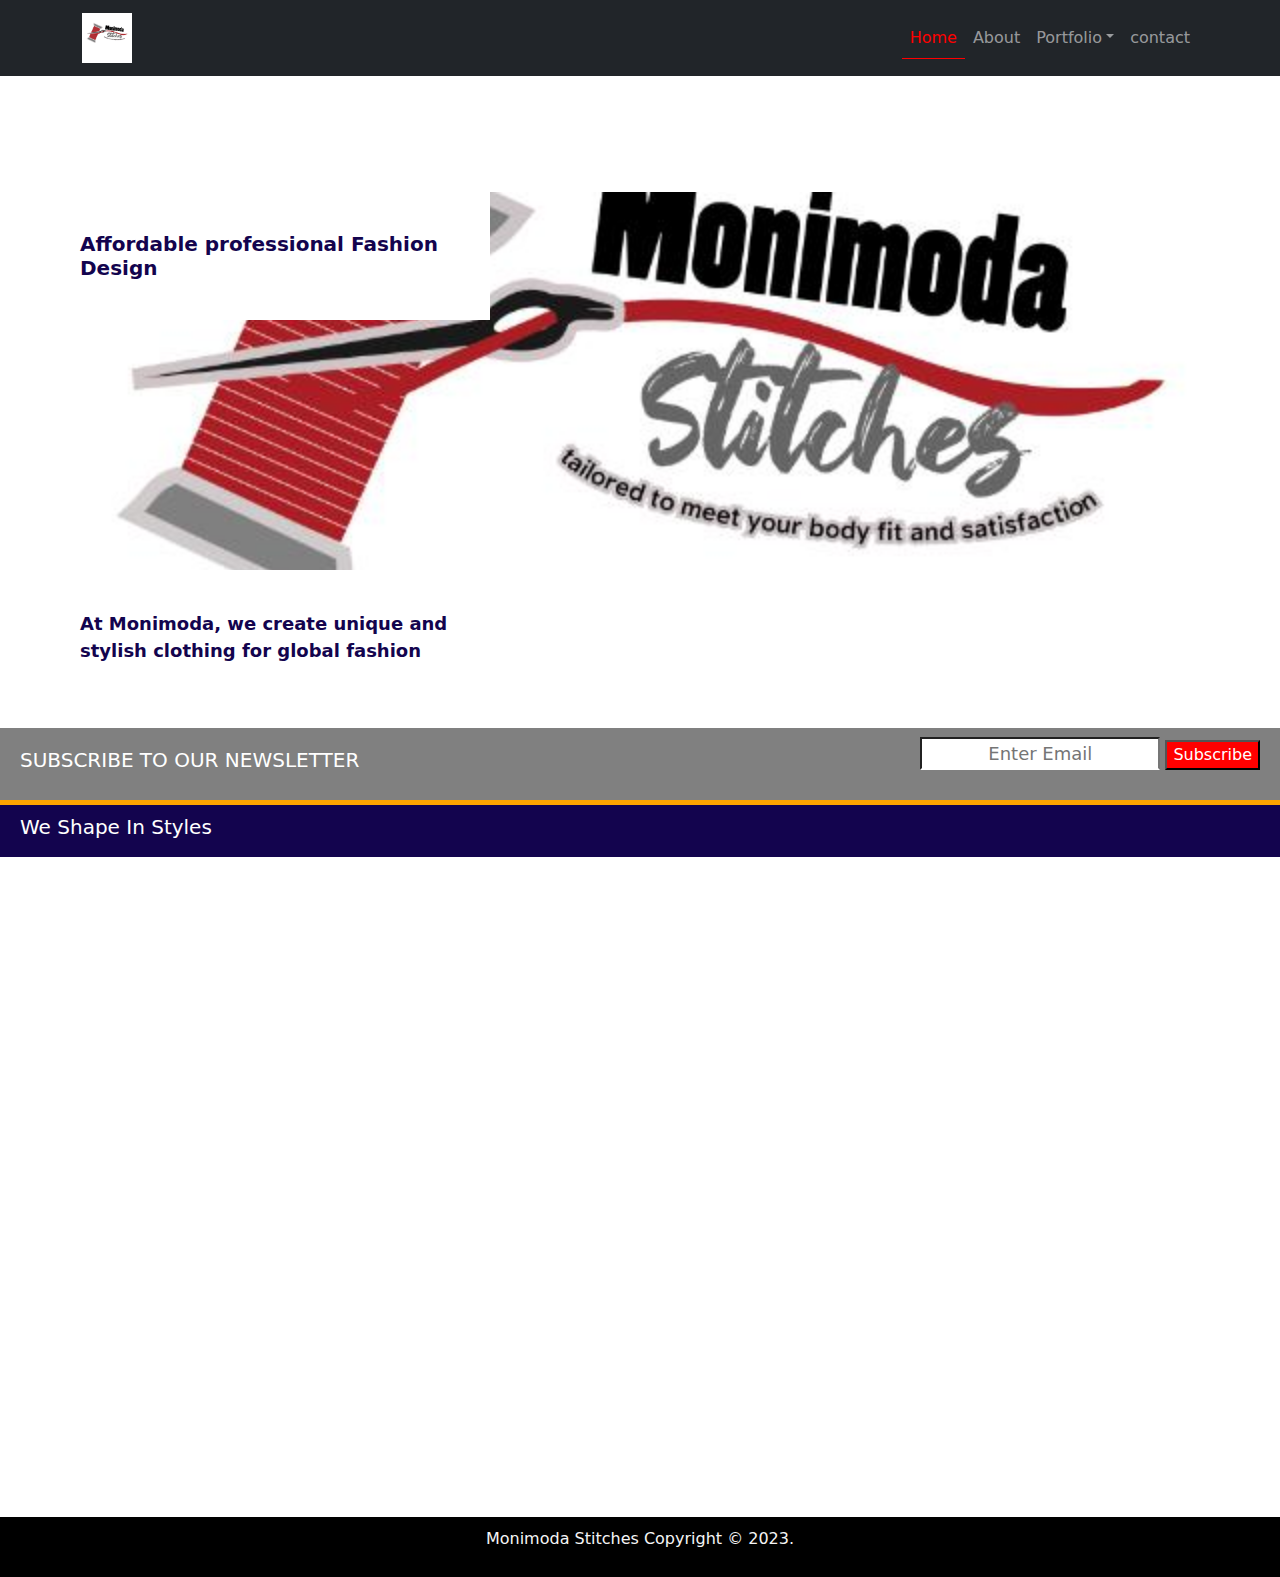
<file: index.html>
<!DOCTYPE html>
<html lang="en">

<head>
    <meta charset="UTF-8">
    <meta name="viewport" content="width=device-width, initial-scale=1.0 maximum-scale=1.0">
    <link rel="stylesheet" href="https://cdn.jsdelivr.net/npm/bootstrap@5.3.3/dist/css/bootstrap.min.css">
    <link rel="stylesheet" href="../bootstrap-5.3.3-dist/css/bootstrap.min.css">
    <title>Welcome to Monimoda Stitches</title>
   <link rel="stylesheet" href="home.css">
     
</head>

<body>

    <!--header-->
    <header>

       <nav class="navbar navbar-expand-lg bg-dark navbar-dark fixed-top mb-5"> 
          <div class="container">
            <a class="navbar-brand" href="index.html"> <img id="logo" src="moni-logo1.jpg" width=" 50px" alt="monimoda logo"></a>
  
            <button class="navbar-toggler" type="button" data-bs-toggle="collapse" data-bs-target="#navbarNav" aria-controls="navbarNav" aria-expanded="false" aria-label="Toggle navigation">
              <span class="navbar-toggler-icon"></span>
            </button>
  
            <div class="collapse navbar-collapse" id="navbarNav">
              <ul class="navbar-nav ms-auto">
  
                <li class="nav-item">
                  <a class="nav-link" id="current"  href="index.html">Home</a>
                </li>
  
                <li class="nav-item">
                  <a class="nav-link"  href="about-2.html">About</a>
                </li>
  
                <li class="nav-item dropdown">
                  <a class="nav-link dropdown-toggle" data-bs-toggle="dropdown" href="#">Portfolio</a>
                  <ul class="dropdown-menu">
                    <li><a class="dropdown-item" href="portfolio-3.html"> First</a></li>
                    <li><a class="dropdown-item"  href="portfolio-7.html">Second</a></li>
                    <li><a class="dropdown-item"  href="video-page.html">Third </a></li>
                    <li><a class="dropdown-item"  href="feedback-5.html">Feedback</a></li>
                  </ul>
                </li>
                   
                <li class="nav-item">
                  <a class="nav-link"  href="contact-4.html">contact</a>
                </li>
              </ul>
            </div>
          </div>
        </nav>
  </header>
    
  

  
    <!--section-->
        
    <section id="showcase" >
                <div class="containerr" >
                  <div class="branding" > 
                    
            
                        <h2>Affordable professional Fashion Design</h2>
                        <p> At Monimoda, we create unique and stylish clothing for global fashion </p>
                  </div>
                </div>
        
    </section>



    <section id="newsletter">
        <div class="containerr"> 
            <h3>Subscribe to our newsletter</h3>
            <form  action="includes/newsletter.inc.php" method="post" class="form" id="form">
                <input type="email" placeholder="Enter Email"  id="email" required name="email">
                <button type="subscribe" class="button_1" id="button " onclick="trigger()">Subscribe</button>
          
            </form>

        </div>
    
    </section> 
     




     <section id="slide">
        <div class="containerr" >
                <div class="slide-head">
                    <h3>We Shape In Styles</h3>
                </div>
                <figure>
                        <img id="image" src="slide1.jpg"  alt=" slider 1">
                </figure>
        </div>
    </section> 




    <!--footer--> 
    <footer>
        <P> Monimoda Stitches Copyright &copy; 2023. </P>
    </fotter>


    <script src="../bootstrap-5.3.3-dist/js/bootstrap.min.js"></script>
    <script src="https://cdn.jsdelivr.net/npm/bootstrap@5.3.3/dist/js/bootstrap.bundle.min.js"></script>
    


    <script lang="javascript" type="text/javascript" src="feedback.js"></script>
    <script  src="logo.js"></script>
    <script src="slide.js"></script> 
    

</body>

</html>
</file>
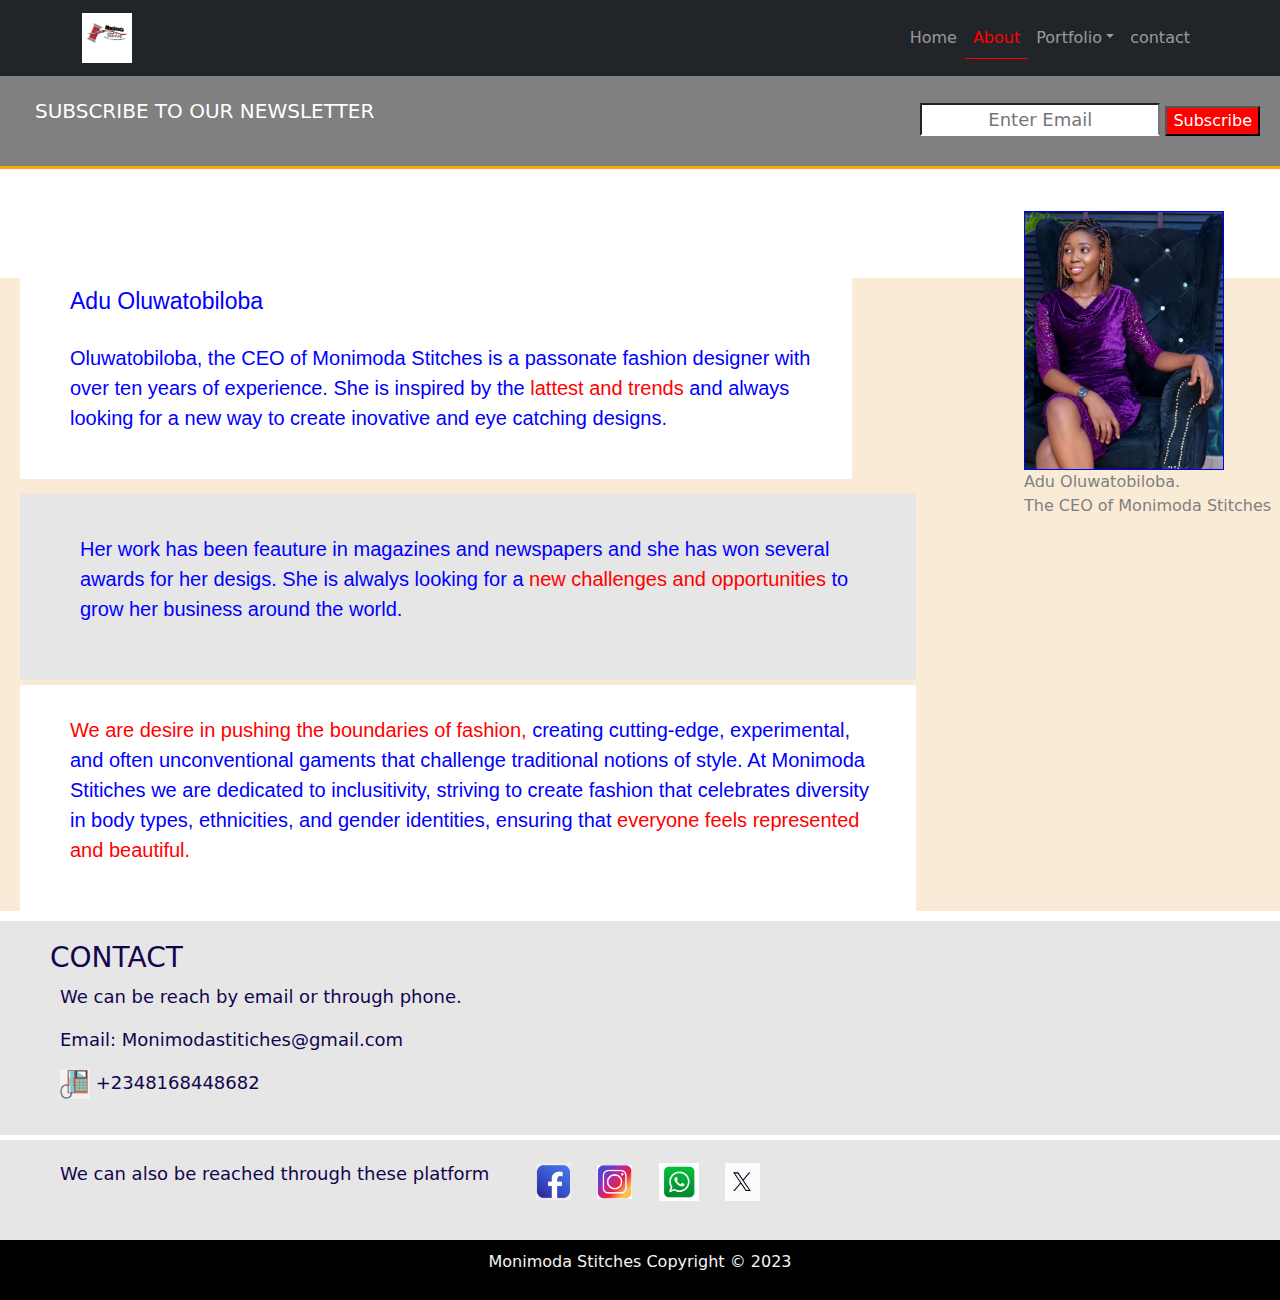
<file: about-2.html>
<!DOCTYPE html>
<html lang="en">
<head>
    <meta charset="UTF-8">
    <meta name="viewport" content="width=device-width, initial-scale=1.0">
    <link rel="stylesheet" href="https://cdn.jsdelivr.net/npm/bootstrap@5.3.3/dist/css/bootstrap.min.css">
    <link rel="stylesheet" href="../bootstrap-5.3.3-dist/css/bootstrap.min.css">
    <title>About</title>
    <link rel="stylesheet" href="about.css">
    
    
</head>
<body>

            <!--header-->
    <header>
        <nav class="navbar navbar-expand-sm bg-dark navbar-dark fixed-top mb-5"> 
            <div class="container">
              <a class="navbar-brand" href="index.html"> <img id="logo" src="moni-logo1.jpg" width=" 50px" alt="monimoda logo"></a>
    
              <button class="navbar-toggler" type="button" data-bs-toggle="collapse" data-bs-target="#navbarNav" aria-controls="navbarNav" aria-expanded="false" aria-label="Toggle navigation">
                <span class="navbar-toggler-icon"></span>
              </button>
    
              <div class="collapse navbar-collapse" id="navbarNav">
                <ul class="navbar-nav ms-auto">
    
                  <li class="nav-item">
                    <a class="nav-link"   href="index.html">Home</a>
                  </li>
    
                  <li class="nav-item">
                    <a class="nav-link" id="current"  href="about-2.html">About</a>
                  </li>
    
                  <li class="nav-item dropdown">
                    <a class="nav-link dropdown-toggle" data-bs-toggle="dropdown" href="#">Portfolio</a>
                    <ul class="dropdown-menu">
                      <li><a class="dropdown-item" href="portfolio-3.html"> First </a></li>
                      <li><a class="dropdown-item"  href="portfolio-7.html">Second</a></li>
                      <li><a class="dropdown-item"  href="video-page.html">Third</a></li>
                      <li><a class="dropdown-item"  href="feedback-5.html">Feedback</a></li>
                    </ul>
                  </li>
                     
                  <li class="nav-item">
                    <a class="nav-link" href="contact-4.html">contact</a>
                  </li>
                </ul>
              </div>
            </div>
          </nav>
    </header>



    <!--section-->
    <section id="newsletter">
        <div class="containerr">
            <div class="branding">
            
                <h3>Subscribe to our newsletter</h3>

                <form  action="includes/newsletter.inc.php" method="post" class="form" id="form">
                    <input type="email" placeholder="Enter Email" id="email"  name="email" required> 
                    <button type="subscribe" class="button_1" onclick="trigger()">Subscribe</button>
                            
                </form>
            </div>    
        </div>
    </section>


     <!--section-->
    <section id="main">
        <div class="containerr">
            <h3>About us</h3>
            
            <figure>
                    <img src="moni17.jpg" alt="Monimoda picture">
                    <figcaption>Adu Oluwatobiloba. <br>The CEO of Monimoda Stitches </figcaption>
            </figure>
        </div>
    </section>
    

    <!--section-->
    <section id="showcase">
            <div class="containerr">

                    <div class="dark_1">

                        <h3> Adu Oluwatobiloba</h3>
                        
                            <p > Oluwatobiloba, the CEO of Monimoda Stitches is a passonate fashion designer with over  ten years of experience. She is inspired by the
                        <span class="red">lattest and trends </span> and always looking for a new way to create inovative and  eye catching designs.
                            </p>

                    </div>
                        
                    <div class="dark_2">
                            <p> Her work has been feauture in magazines and newspapers and she has won several awards for her
                                desigs. She is alwalys looking for a  <span class="red"> new challenges and opportunities </span>to grow her business around the world.
                            </p>
                    </div>
                
                    <div class="dark_3">  
                            <p> <span class="red"> We are desire in pushing the boundaries of fashion,</span> creating cutting-edge, experimental, 
                                and often unconventional gaments that challenge traditional notions of style.  At Monimoda Stitiches we 
                                are dedicated to inclusitivity, striving to create fashion that celebrates diversity in body types,
                            ethnicities, and gender identities, ensuring that <span class="red"> everyone feels represented and beautiful.</span>
                            </p>
                        
                    </div>
            </div>
</section>


    <!--section-->
    <section class="containerr">
        <div id="branding"> 
                <h3>CONTACT</h3>  
                <p> We can be reach by email or through phone.
                </p>
                <p> Email: Monimodastitiches@gmail.com </p>
                <p> <img src="phone.jpg" width="30px" alt="contact logo"> +2348168448682 </p>

                </div>
    </section>



    <!--section-->
    <section class="containerr">
        <div class="branding-2">

            <p> We can also be reached through these platform</p>
            
                <div class="link">
                <a href="https://m.facebook.com/tobilobahellen.adu?mibextid=ZbWKwL"><img src="facebook.jpg"  width="35px" alt="facebook logo"></a>
                <a href="https://www.instagram.com/Monimodastitches?utm_source=qr&igsh=ZDExYjZKNGIOOA%3D%3D"> <img src="instagram.jpg" width="35px" alt="instagram logo"></a>
                <a href="https:wa.me/+2348168448682"> <img src="whatsapp.jpg" width="40px" alt="whatsapp logo"></a>
                <a href="https://twitter.com/femitimthy?t=KRo7C0Vabnr-f-5rT-qnYQ&5=0"> <img src="x.jpg" width="35px" alt="x logo"></a>

                </div>
            
            
                
        </div>

    </section>








    <!--footer-->
    <footer>
 <p> Monimoda Stitches Copyright &copy; 2023 </h3>
    </footer>

    <script src="../bootstrap-5.3.3-dist/js/bootstrap.min.js"></script>
    <script src="https://cdn.jsdelivr.net/npm/bootstrap@5.3.3/dist/js/bootstrap.bundle.min.js"></script>
    

    
    <!-- <script lang="javascript" type="text/javascript" src="./js/script.js"></script> -->
    <script src="/feedback.js"></script> 
    <script src="logo.js"></script>
</body>
</html>
</file>
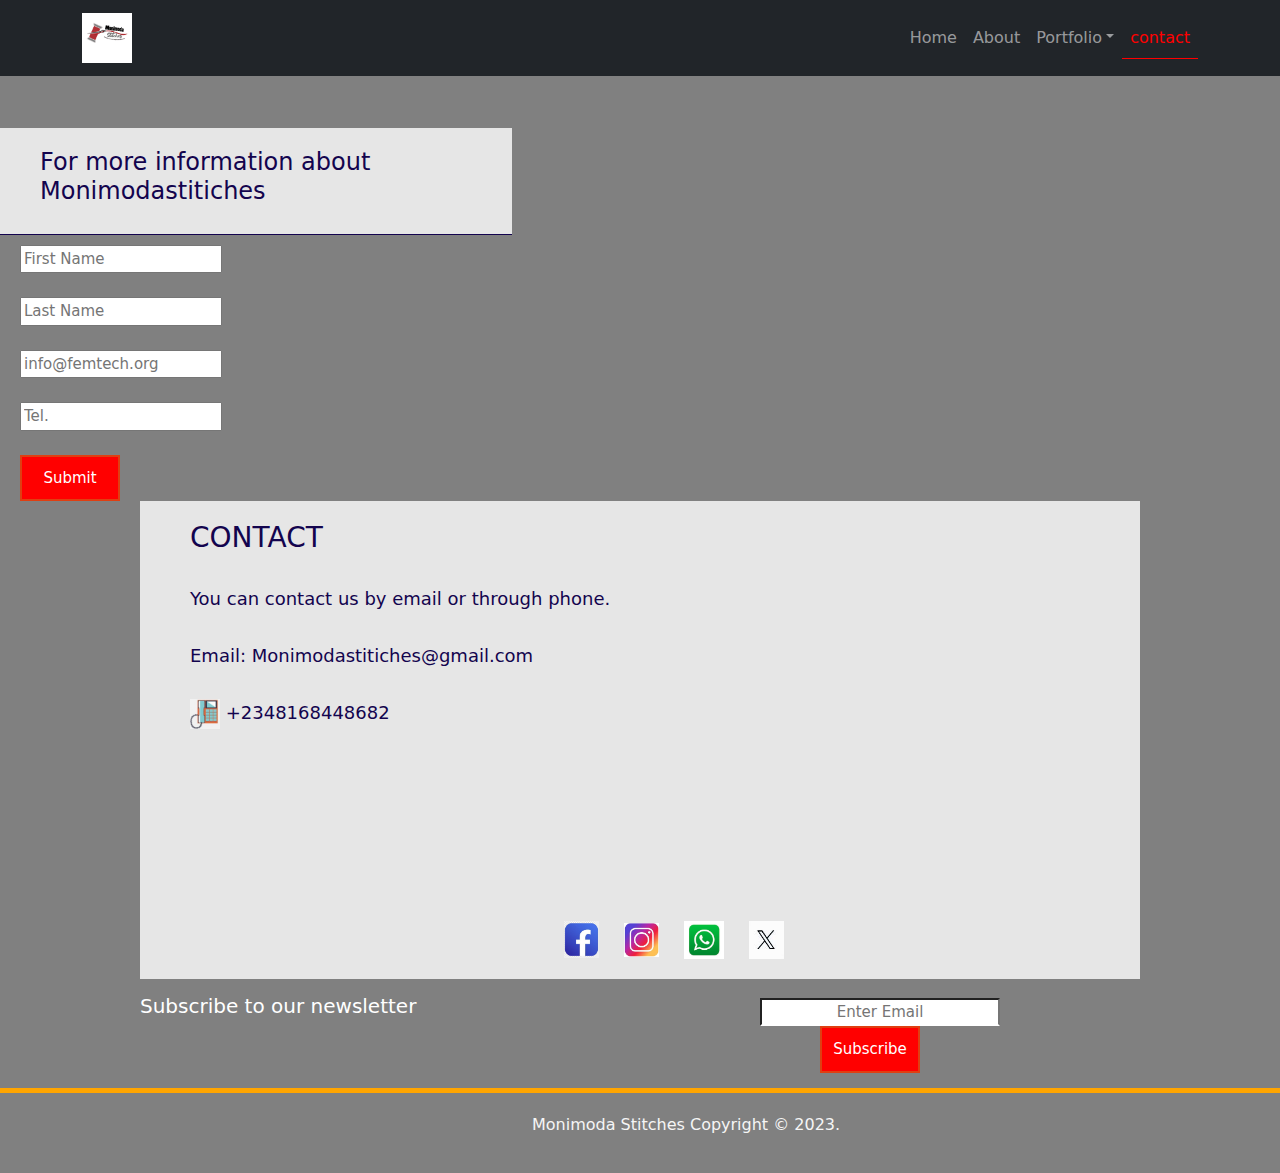
<file: contact-4.html>
<!DOCTYPE html>
<html lang="en">
<head>
    <meta charset="UTF-8">
    <meta name="viewport" content="width=device-width, initial-scale=1.0">
    <meta name="viewport" content="width=device-width, initial-scale=1.0">
    <link rel="stylesheet" href="https://cdn.jsdelivr.net/npm/bootstrap@5.3.3/dist/css/bootstrap.min.css">
    <link rel="stylesheet" href="../bootstrap-5.3.3-dist/css/bootstrap.min.css">
    <title>Contact Page</title>
    <link rel="stylesheet" href="contact.css">
</head>
<body>

    <!--header-->
   <header>

        <nav class="navbar navbar-expand-sm bg-dark navbar-dark fixed-top mb-5"> 
            <div class="container">
              <a class="navbar-brand" href="index.html"> <img id="logo" src="moni-logo1.jpg" width=" 50px" alt="monimoda logo"></a>
    
              <button class="navbar-toggler" type="button" data-bs-toggle="collapse" data-bs-target="#navbarNav" aria-controls="navbarNav" aria-expanded="false" aria-label="Toggle navigation">
                <span class="navbar-toggler-icon"></span>
              </button>
    
              <div class="collapse navbar-collapse" id="navbarNav">
                <ul class="navbar-nav ms-auto">
    
                  <li class="nav-item">
                    <a class="nav-link"   href="index.html">Home</a>
                  </li>
    
                  <li class="nav-item">
                    <a class="nav-link"  href="about-2.html">About</a>
                  </li>
    
                  <li class="nav-item dropdown">
                    <a class="nav-link dropdown-toggle" data-bs-toggle="dropdown" href="#">Portfolio</a>
                    <ul class="dropdown-menu">
                      <li><a class="dropdown-item" href="portfolio-3.html"> First</a></li>
                      <li><a class="dropdown-item"  href="portfolio-7.html">Second</a></li>
                      <li><a class="dropdown-item"  href="video-page.html">Third </a></li>
                      <li><a class="dropdown-item"  href="feedback-5.html">Feedback</a></li>
                    </ul>
                  </li>
                     
                  <li class="nav-item">
                    <a class="nav-link" id="current" href="contact-4.html">contact</a>
                  </li>
                </ul>
              </div>
            </div>
          </nav>
    </header>

    
    <!--section-->
    <section class="request">
        <div class="branding"> 
                <form action="includes/contact_handler.inc.php" class="form" id="form" method="post" >
                    <div class="form-header">
                        <h4>For more information about Monimodastitiches</h4> 
                    </div>
                    
                        
                        <input type="text" placeholder="First Name" id="firstName" name="firstname">                   
                        <br>

                      
                        <input type="text" placeholder="Last Name" id="lastName" name="lastname" >               
                        <br> 

                        
                        <input type="email" placeholder="info@femtech.org" id="email" name="email" >                       
                        <br>

                        
                        <input type="number" placeholder="Tel." id="tel." name="tel">                       
                        <br>
                    
                    
                        <button>Submit</button>

                </form>
        </div>
    </section>


    <!--section-->
    <section >
      <div class="containerr">
        <div id="branding-11"> 
                <h3>CONTACT</h3>  
                <p> You can contact us by email or through phone.</p>
                <p> Email: Monimodastitiches@gmail.com </p>
                <p> <img src="/phone.jpg" width="30px" alt="contact logo"> +2348168448682 </p>
          </div>
       </div>
    </section>



    <!--section-->
    <section class="containerr">
        <div class="branding-2">

            <!-- <p> We can also be reach through these platform</p>  -->
                <div class="link">
                <a href="https://m.facebook.com/tobilobahellen.adu?mibextid=ZbWKwL"><img src="facebook.jpg"  width="35px" alt="facebook logo"></a>
                <a href="https://www.instagram.com/Monimodastitches?utm_source=qr&igsh=ZDExYjZKNGIOOA%3D%3D"> <img src="instagram.jpg" width="35px" alt="instagram logo"></a>
                <a href="https:wa.me/+2348168448682"> <img src="whatsapp.jpg" width="40px" alt="whatsapp logo"></a>
                <a href="https://twitter.com/femitimthy?t=KRo7C0Vabnr-f-5rT-qnYQ&5=0"> <img src="x.jpg" width="35px" alt="x logo"></a>

                </div>
            
               
                            
        </div>
    </section> 




    <section id="newsletter">
        <div class="containerr">
            <h3>Subscribe to our newsletter</h3>
            <form  action="includes/newsletter.inc.php" method="post" class="form" id="form">
                    <input type="email" placeholder="Enter Email" id="email" name="email" required> 
                    <button type="submit" class="button_1" onclick="trigger()">Subscribe</button>
                
                </form>           
        </div>
    </section>
    
    

     <!--footer-->
     <footer >
        <p >Monimoda Stitches Copyright &copy; 2023.</p>
     </fotter>





     <script src="../bootstrap-5.3.3-dist/js/bootstrap.min.js"></script>
     <script src="https://cdn.jsdelivr.net/npm/bootstrap@5.3.3/dist/js/bootstrap.bundle.min.js"></script>
     



        <!-- <script lang="javascript" type="text/javascript" src="./js/script.js"></script> -->
        <!-- <script src="logo-slide.js"></script> -->
        <!-- <script src="/feedback.js"></script> -->
        <script src="contact-form.js"></script>
        <script src="validate.js"></script>
        <script src="logo.js"></script>
</body>
</html>
</file>
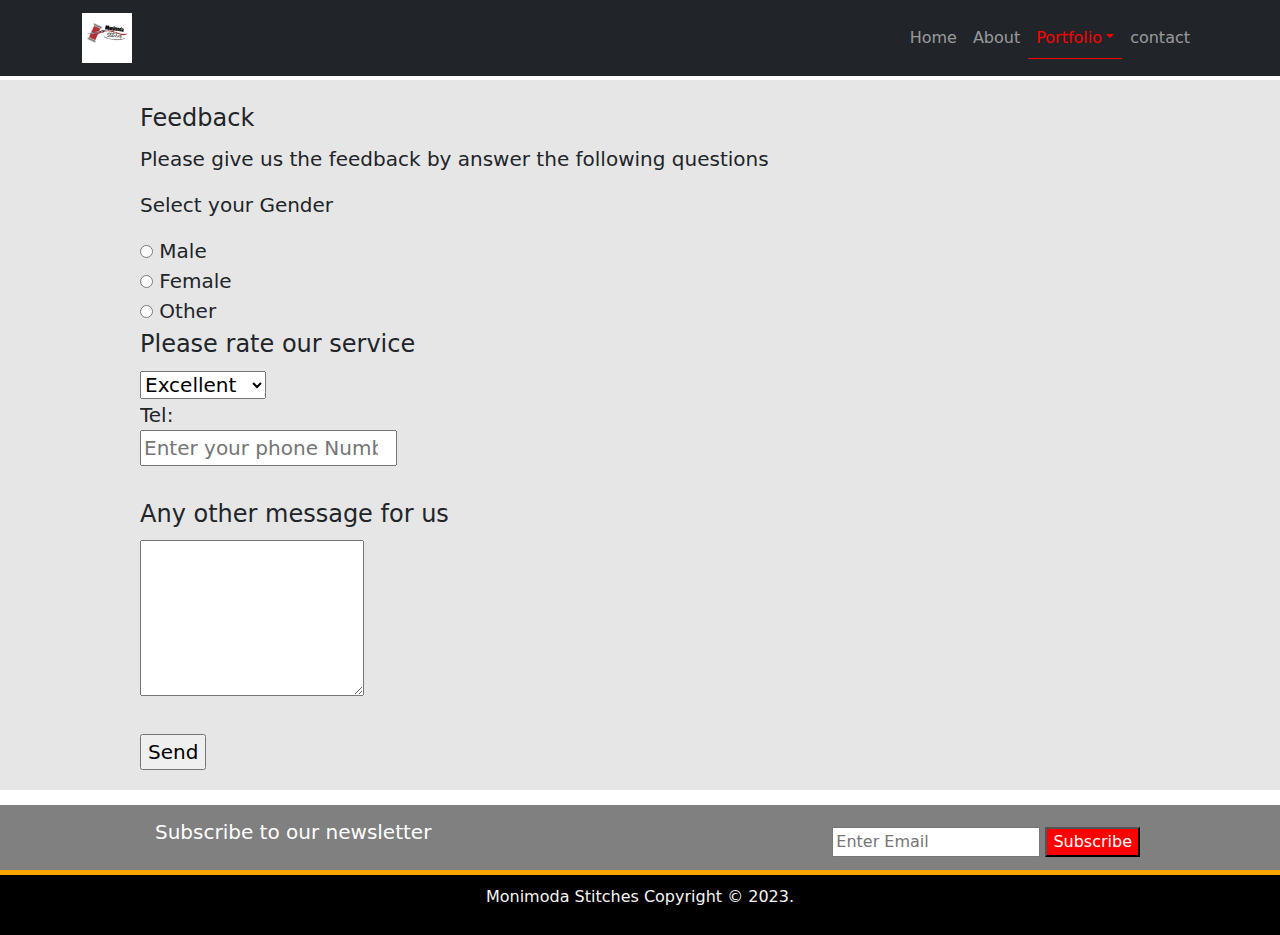
<file: feedback-5.html>
<!DOCTYPE html>
<html lang="en">
<head>
    <meta charset="UTF-8">
    <meta name="viewport" content="width=device-width, initial-scale=1.0">
    <link rel="stylesheet" href="https://cdn.jsdelivr.net/npm/bootstrap@5.3.3/dist/css/bootstrap.min.css">
    <link rel="stylesheet" href="../bootstrap-5.3.3-dist/css/bootstrap.min.css">
    <title>Feedback</title>
    <link rel="stylesheet" href="feedback.css">
</head>
<body>

    <!--header-->
    <header>

        <nav class="navbar navbar-expand-sm bg-dark navbar-dark fixed-top mb-5"> 
            <div class="container">
              <a class="navbar-brand" href="index.html"> <img id="logo" src="moni-logo1.jpg" width=" 50px" alt="monimoda logo"></a>
    
              <button class="navbar-toggler" type="button" data-bs-toggle="collapse" data-bs-target="#navbarNav" aria-controls="navbarNav" aria-expanded="false" aria-label="Toggle navigation">
                <span class="navbar-toggler-icon"></span>
              </button>
    
              <div class="collapse navbar-collapse" id="navbarNav">
                <ul class="navbar-nav ms-auto">
    
                  <li class="nav-item">
                    <a class="nav-link"   href="index.html">Home</a>
                  </li>
    
                  <li class="nav-item">
                    <a class="nav-link"  href="about-2.html">About</a>
                  </li>
    
                  <li class="nav-item dropdown">
                    <a class="nav-link dropdown-toggle" data-bs-toggle="dropdown" id="current" href="#">Portfolio</a>
                    <ul class="dropdown-menu">
                      <li><a class="dropdown-item" href="portfolio-3.html"> First</a></li>
                      <li><a class="dropdown-item"  href="portfolio-7.html">Second</a></li>
                      <li><a class="dropdown-item"  href="video-page.html">Third</a></li>
                      <li><a class="dropdown-item" id="current" href="feedback-5.html">Feedback</a></li>
                    </ul>
                  </li>
                     
                  <li class="nav-item">
                    <a class="nav-link" href="contact-4.html">contact</a>
                  </li>
                </ul>
              </div>
            </div>
          </nav>
    </header>

        <!--Feedback Form-->
        <section id="feedback">
        <div class="containerr-1">
                <fieldset>
                    <legend>Feedback</legend>   
                                        <P>Please give us the feedback by answer the following questions</p>
                                        <p>Select your Gender</p>
                        
                        <form action="index.html">

                                        <input type="radio" id="Male" name="Gender">
                                        <label for="Male">Male</label> <br>
                        
                                        <input type="radio" id="Female" name="Gender">
                                        <label for="Female">Female</label> <br>

                                        <input type="radio" id="Other" name="Gender">
                                        <label for="Other">Other</label> <br>
                </fieldset>


                <fieldset>
                    <legend> Please rate our service</legend>
                                        <select id="service" name="service">
                                        <option for="Excellent">Excellent</option>
                                        <option for="Very Good">Very Good</option>
                                        <option for="Good">Good</option>
                                        <option for="Fair">Fair</option>
                                        <option fot="Bad">Bad</option>
                                        <br>
                                        </select>
                </fieldset>



                <fieldset>
                    <!-- <legend>Which of our branches you have visited  </legend>
                                    <input type="checkbox" id="Nigera">
                                    <label for="Nigeria">Nigeria</label> <br>

                                    <input type="checkbox" id="United State">
                                    <label for="United Sate">United State</label> <br>

                                    <input type="checkbox" id="Kenya">
                                    <label for="Kenya">Kenya</label> <br>

                                    <input type="checkbox" id="Australia">
                                    <label for="Australia">Australia</label> <br>

                                    <input type="checkbox" id="Niger">
                                    <label for="Niger">Niger</label> <br><br> -->

                                    <label for="Tel">Tel:</label><br>
                                    <input type="number" id="tel" name="tel" placeholder="Enter your phone Number" required> <br><br>
                


                
                    <legend>Any other message for us</legend>
                            <textarea id="message"  rows="5" cols="20" requied></textarea>

                
                            <br><br>

                            <input class="one" type="submit" onclick="sentFeedback()" value="Send">
                </fieldset>

                        </form>
        </div>
        </section>




        

        <section id="newsletter">
            <div class="containerr-1">
                <h3>Subscribe to our newsletter</h3>
                <form  action="includes/newsletter.inc.php" method="post" class="form" id="form">
                        <input type="email" placeholder="Enter Email" id="email" name="email" required> 
                        <button type="submit" class="button_1" onclick="trigger()">Subscribe</button>
                    
                    </form> 
            </div>
        </section>
        
        






         <!--footer-->
         <footer >
            <p>Monimoda Stitches Copyright &copy; 2023.</p>
         </fotter>




         <script src="../bootstrap-5.3.3-dist/js/bootstrap.min.js"></script>
         <script src="https://cdn.jsdelivr.net/npm/bootstrap@5.3.3/dist/js/bootstrap.bundle.min.js"></script>
         
    


         <!-- <script lang="javascript" type="text/javascript" src="./js/script.js"></script> -->
         <script src="logo.js"></script> 
         <script src="feedback.js"></script>
    </body>
</html>
</file>
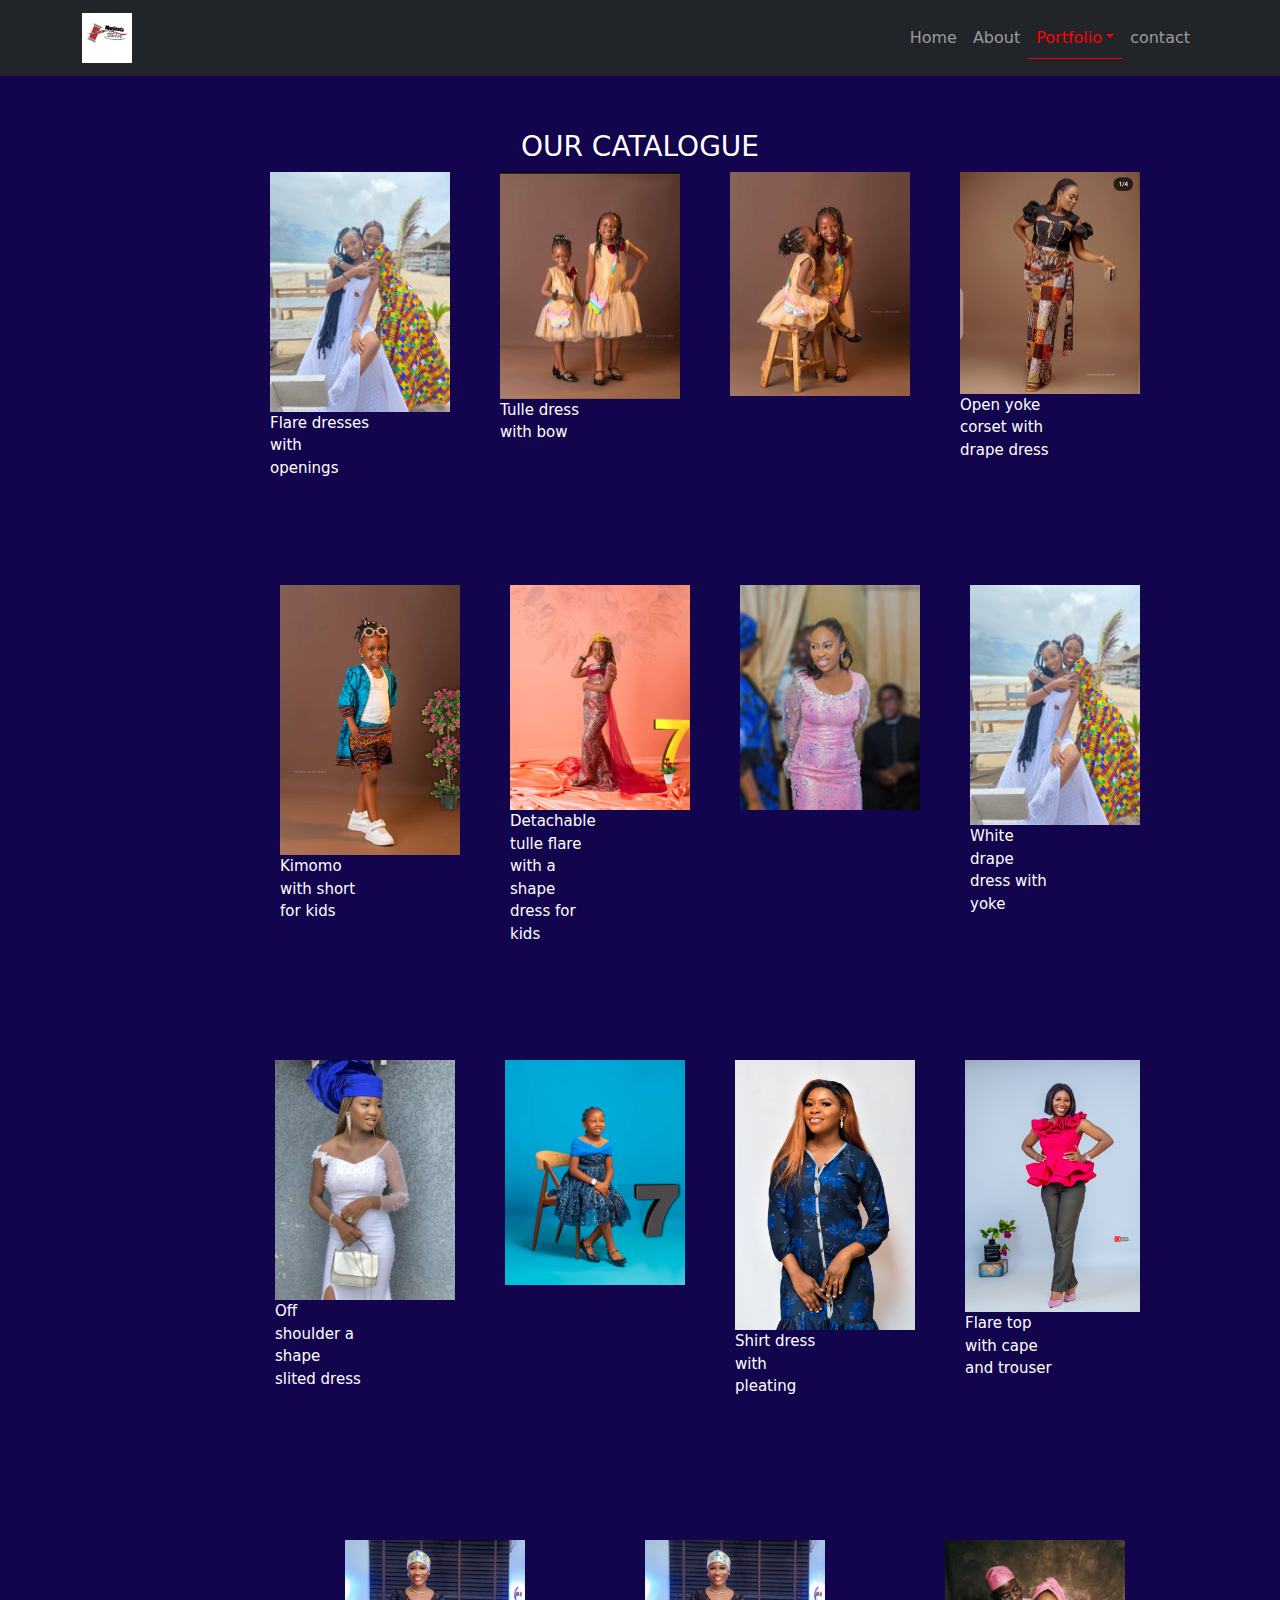
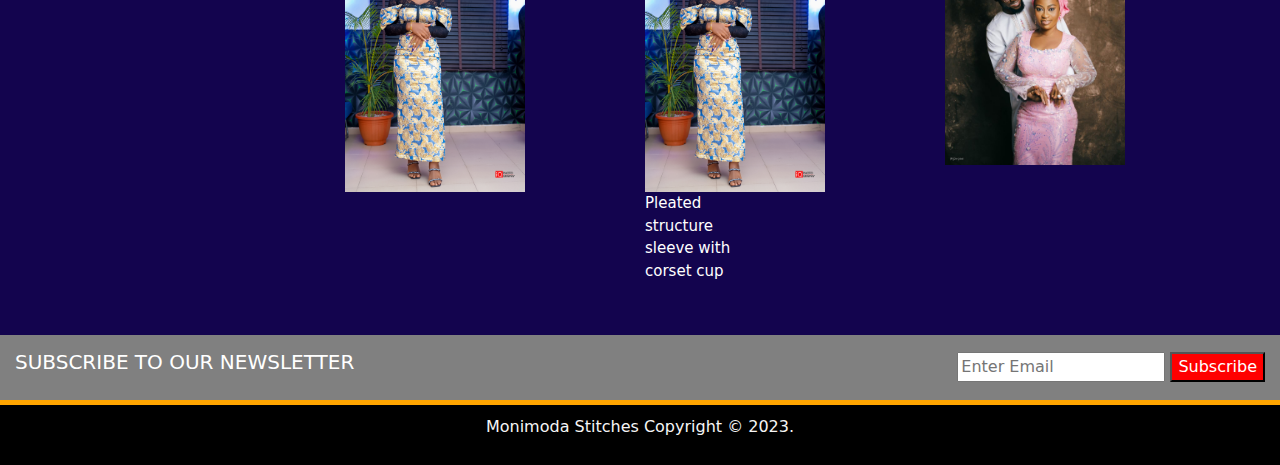
<file: portfolio-3.html>
<!DOCTYPE html>
<html lang="en">
<head>
    <meta charset="UTF-8">
    <meta name="viewport" content="width=device-width, initial-scale=1.0">
    <link rel="stylesheet" href="https://cdn.jsdelivr.net/npm/bootstrap@5.3.3/dist/css/bootstrap.min.css">
    <link rel="stylesheet" href="../bootstrap-5.3.3-dist/css/bootstrap.min.css">
    <title>Portfolio page</title>
    <link rel="stylesheet" href="portfolio-3.css">
     
</head>
<body>

    
    <!--header-->
   
        <header>
                <nav class="navbar navbar-expand-sm bg-dark navbar-dark fixed-top mb-5"> 
                    <div class="container">
                      <a class="navbar-brand" href="index.html"> <img id="logo" src="moni-logo1.jpg" width=" 50px" alt="monimoda logo"></a>
            
                      <button class="navbar-toggler" type="button" data-bs-toggle="collapse" data-bs-target="#navbarNav" aria-controls="navbarNav" aria-expanded="false" aria-label="Toggle navigation">
                        <span class="navbar-toggler-icon"></span>
                      </button>
            
                      <div class="collapse navbar-collapse" id="navbarNav">
                        <ul class="navbar-nav ms-auto">
            
                          <li class="nav-item">
                            <a class="nav-link"   href="index.html">Home</a>
                          </li>
            
                          <li class="nav-item">
                            <a class="nav-link"   href="about-2.html">About</a>
                          </li>
            
                          <li class="nav-item dropdown">
                            <a class="nav-link dropdown-toggle" data-bs-toggle="dropdown" id="current" href="#">Portfolio</a>
                            <ul class="dropdown-menu">
                              <li><a class="dropdown-item" id="current" href="portfolio-3.html"> First</a></li>
                              <li><a class="dropdown-item"  href="portfolio-7.html">Second</a></li>
                              <li><a class="dropdown-item"  href="video-page.html">Third</a></li>
                              <li><a class="dropdown-item"  href="feedback-5.html">Feedback</a></li>
                            </ul>
                          </li>
                             
                          <li class="nav-item">
                            <a class="nav-link" href="contact-4.html">contact</a>
                          </li>
                        </ul>
                      </div>
                    </div>
                  </nav>
            </header>



    <!--section-->
    
    <section id="boxes">
        <div class="container-1">
                <div class="branding">
                        <h3 class="h3_catalog">  OUR CATALOGUE</h3>

            
                        <figure>

                                <div class="box-1">
                                        <img  src="wrk1.jpg" width="180px" class="zoom-on-hover" alt="moni work 1">
                                        <p>Flare dresses with openings</p>

                                </div>
                                        
                                
                                <div class="box-1">
                                
                                        <img src="wrk3.jpg" width="180px" class="zoom-on-hover" alt="moni work 3"> 
                                        <p>Tulle dress with bow</p>
                                </div>


                                <div class="box-1">
                                        <img src="wrk4.jpg" width="180px" class="zoom-on-hover" alt="moni work 4">
                                        
                                </div>



                                <div class="box-1">
                                        <img  src="wrk5.png" width="180px" class="zoom-on-hover" alt="moni work 5">
                                        <p>Open yoke corset with drape dress</p>
                                        
                                </div>

                        </figure>        

                </div>
        </div>
</section>
       



                        

    <!--section-->
    <section id="boxes">
        <div class="container-1">
                <div class="branding">
               


                        <div class="box-3">
                                <img  src="wrk6.jpg"  width="180px" class="zoom-on-hover" alt="moni work 6">
                                <p>Kimomo with short for kids</p>
                                
                        </div>

                        <div class="box-3">
                        
                                <img src="wrk13.jpg" width="180px" class="zoom-on-hover" alt="moni work 13">
                                <p>Detachable tulle flare with a shape dress for kids</p>
                                
                           </div>  
                   
                          
                           <div class="box-3"> 
                                   <img src="wrk14.jpg" width="180px" class="zoom-on-hover" alt="moni work 14">
                                   
                           </div>
                   
                           
                           <div class="box-3">
                                   <img src="wrk1.jpg"  width="180px" class="zoom-on-hover" alt="moni work 15">

                                   <p>White drape dress with yoke</p>
                           </div>     
                        </div>        
                           
                   
                           
                           
                </div>

        </div>

</section>






    <!--section-->
    
<section id="boxes">

        <div class="container-1">
                <div class="branding">

                        <div class="box-4">
                                <img src="wrk7.jpg" width="180px" class="zoom-on-hover" alt="moni work 7">

                                <p>Off shoulder a shape slited dress</p>
                                
                        </div>

                        
                        <div class="box-4">
                                <img src="wrk8.jpg" width="180px" class="zoom-on-hover" alt="moni work 8">
                        
                        </div>
                        

                        <div class="box-4">
                                <img src="wrk9.jpg"  width="180px" class="zoom-on-hover" alt="moni work 9">
                               <p> Shirt dress with pleating</p>
                                
                        </div>

                        

                        <div class="box-4">
                                <img src="wrk10.jpg" width="180px" class="zoom-on-hover" alt="moni work 10">
                                <p>Flare top with cape and trouser</p>
                                
                </div>        </div>

        </div>
</section>







    <!--section-->
<section id="boxes">
        <div class="container-1">
                <div class="branding">
               



                        <div class="box-5">
                                <img src="wrk11.jpg" width="180px" class="zoom-on-hover" alt="moni woek 11">
                                
                        </div>
                
                        
                        <div class="box-5">
                                <img src="wrk11.jpg" width="180px" class="zoom-on-hover" alt="moni work 12">
                                <p>Pleated structure sleeve with corset cup</p>
                                
                        </div>
                
                
                        
                
                        <!-- <div class="vid_12">
                            <video src="./video/vid1.mp4" width="300px" type="video/mp4" controls="controls"></video><br>
                            <vidcaption> Vid. 12</vidcaption>
                 
                        </div> -->

                        <div class="box-5">
                                <img src="wrk27.jpg" width="180px"  class="zoom-on-hover"alt="moni work 27">
                            
                            </div>

                </div>            <!-- <h3 class="h">View More <a href="portfolio-7.html"> Next</a></h3> -->
        </div>
                
</section>  


    



                

  <!--section--->
  <section id="newsletter">
        <div class="containerr">
            <h3>Subscribe to our newsletter</h3>
            <form  action="includes/newsletter.inc.php" method="post" class="form" id="form">
                    <input type="email" placeholder="Enter Email" id="email" name="email" required> 
                    <button type="subscribe" class="button_1" onclick="trigger()">Subscribe</button>
                
                </form>
        </div>
  </section> 






 <!--footer-->
 <footer >
    <p>Monimoda Stitches Copyright &copy; 2023.</p>
 </fotter>



     <script src="../bootstrap-5.3.3-dist/js/bootstrap.min.js"></script>
    <script src="https://cdn.jsdelivr.net/npm/bootstrap@5.3.3/dist/js/bootstrap.bundle.min.js"></script>
    

    <script src="logo.js"></script>
    <script src="feedback.js"></script>
</body>
</html>
</file>
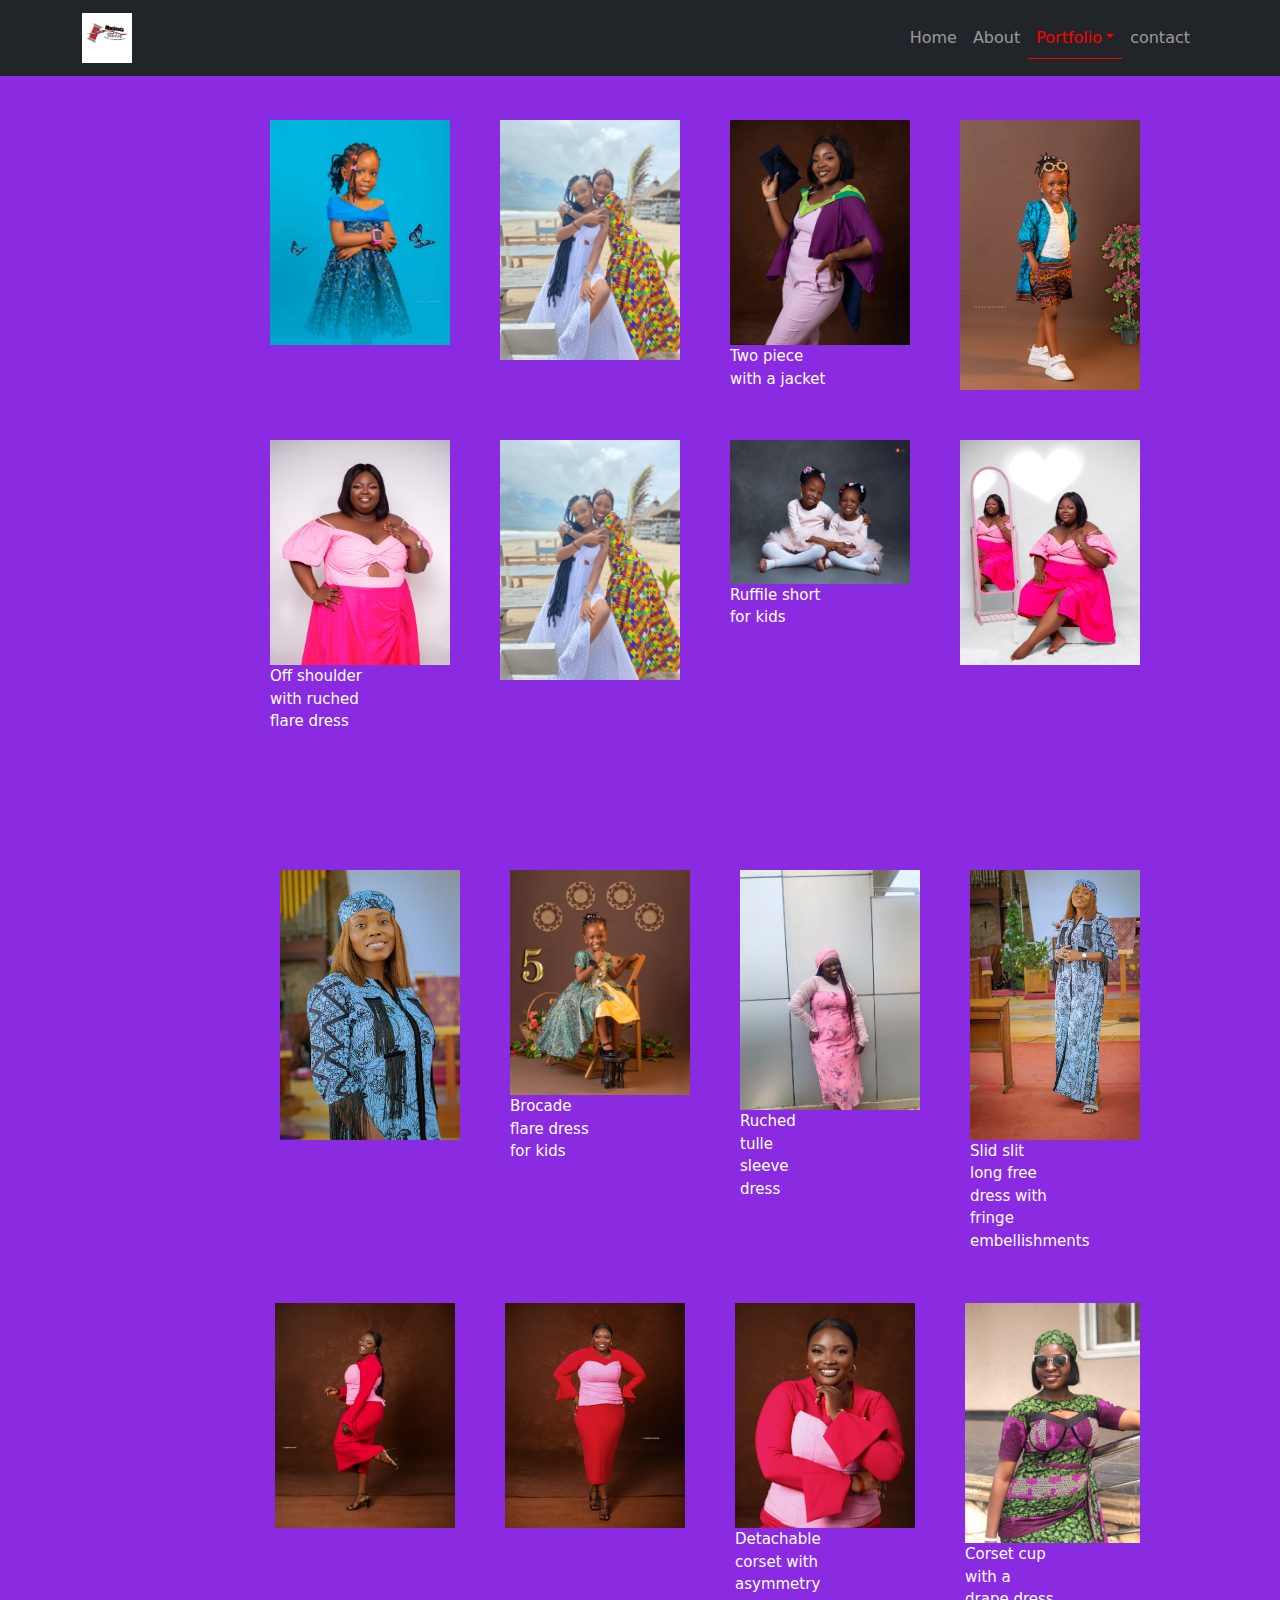
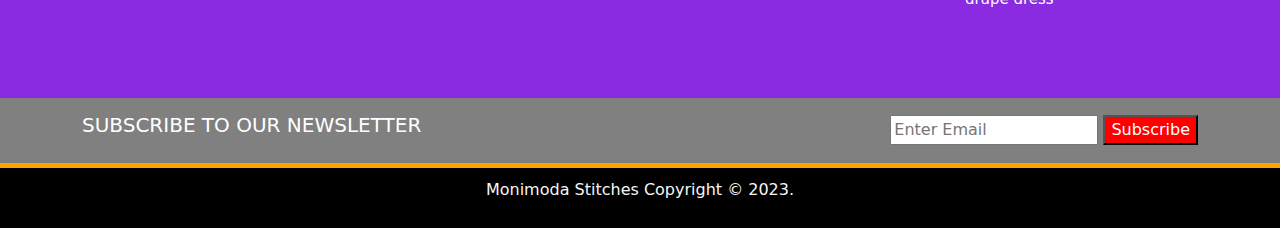
<file: portfolio-7.html>
<!DOCTYPE html>
<html lang="en">
<head>
    <meta charset="UTF-8">
    <meta name="viewport" content="width=device-width, initial-scale=1.0">
    <link rel="stylesheet" href="https://cdn.jsdelivr.net/npm/bootstrap@5.3.3/dist/css/bootstrap.min.css">
    <link rel="stylesheet" href="../bootstrap-5.3.3-dist/css/bootstrap.min.css">
    <title>Document</title>
    <link rel="stylesheet" href="portfolio-7.css">
    <!-- <link rel="stylesheet" href="../Css/portfolio-7.css"> -->
</head>
<body>



    
    <!--header-->

    <header>
        <nav class="navbar navbar-expand-sm bg-dark navbar-dark fixed-top mb-5"> 
            <div class="container">
              <a class="navbar-brand" href="index.html"> <img id="logo" src="moni-logo1.jpg" width=" 50px" alt="monimoda logo"></a>
    
              <button class="navbar-toggler" type="button" data-bs-toggle="collapse" data-bs-target="#navbarNav" aria-controls="navbarNav" aria-expanded="false" aria-label="Toggle navigation">
                <span class="navbar-toggler-icon"></span>
              </button>
    
              <div class="collapse navbar-collapse" id="navbarNav">
                <ul class="navbar-nav ms-auto">
    
                  <li class="nav-item">
                    <a class="nav-link"   href="index.html">Home</a>
                  </li>
    
                  <li class="nav-item">
                    <a class="nav-link" href="about-2.html">About</a>
                  </li>
    
                  <li class="nav-item dropdown">
                    <a class="nav-link dropdown-toggle" data-bs-toggle="dropdown" id="current" href="#">Portfolio</a>
                    <ul class="dropdown-menu">
                      <li><a class="dropdown-item"  href="portfolio-3.html"> First</a></li>
                      <li><a class="dropdown-item"  id="current" href="portfolio-7.html">Second </a></li>
                      <li><a class="dropdown-item"  href="video-page.html">Third</a></li>
                      <li><a class="dropdown-item"  href="feedback-5.html">Feedback</a></li>
                    </ul>
                  </li>
                     
                  <li class="nav-item">
                    <a class="nav-link" href="contact-4.html">contact</a>
                  </li>
                </ul>
              </div>
            </div>
          </nav>
    </header>

   

<!--section-->
<section id="boxes">
    <div class="container-1">

<div class="box-1" id="margin-top">
    <img  src="wrk16.jpg" width="180px"  class="zoom-on-hover" alt="moni work 16">
    
</div>




<div class="box-1" id="margin-top">

    <img src="wrk17.jpg" width="180px" class="zoom-on-hover" alt="moni work 17">
</div>



<div class="box-1" id="margin-top">
    <img src="wrk18.jpg" width="180px"  class="zoom-on-hover" alt="moni work 18">
    <p>Two piece with a jacket</p>

</div>


<div class="box-1" id="margin-top">
    <img src="wrk22.jpg" width="180px" class="zoom-on-hover" alt="moni work 22">

</div>

</div>

</section>





<section id="boxes">
    <div class="container-1">            
<div class="box-2">
    <img src="wrk19.jpg" width="180px" class="zoom-on-hover" alt="moni work 19">
    <p >Off shoulder with ruched flare dress</p>

</div>




<div class="box-2">    
    <img src="wrk1.jpg" width="180px"  class="zoom-on-hover" alt="moni work 20">

</div> 


<div class="box-2">
    <img  src="wrk2.jpg" width="180px" class="zoom-on-hover" alt="moni work 2">
    <p>Ruffile short for kids</p>

</div>     



<div class="box-2">
    <img  src="wrk21.jpg" width="180px" class="zoom-on-hover" alt="moni work 21">

</div>

</div>

</section>






<!--section-->
<section id="boxes">
    <div class="container-1">
            

<div class="box-3">
    <img src="wrk23.jpg" width="180px"  class="zoom-on-hover" alt="moni work 23">

</div>


<div class="box-3">
    <img src="wrk24.jpg" width="180px"  class="zoom-on-hover" alt="moni work 24">
    <p>Brocade flare dress for kids</p>

</div>


<div class="box-3">
    <img src="wrk25.jpg" width="180px"  class="zoom-on-hover" alt="moni work 25">
    <p>Ruched tulle sleeve dress</p>

</div>


<div class="box-3">
    <img src="wrk26.jpg" width="180px"  class="zoom-on-hover" alt="moni work 26">
    <p>Slid slit long free dress with fringe embellishments</p>

</div>




</div>

</section>





<section id="boxes">
    <div class="container-1">

<div class="box-4">
    <img src="wrk28.jpg" width="180px"  class="zoom-on-hover" alt="moni work 28">

</div>


<div class="box-4">
    <img src="wrk29.jpg" width="180px"  class="zoom-on-hover" alt="moni work 29">

</div>


<div class="box-4">
    <img src="wrk30.jpg" width="180px"  class="zoom-on-hover" alt="moni work 30">
    <p>Detachable corset with asymmetry</p>

</div>


<div class="box-4">
    <img src="wrk31.jpg" width="180px"  class="zoom-on-hover" alt="moni work 31">
    <p>Corset cup with a drape dress</p>

</div>

</div>


</section>




<!--section--->
<section id="newsletter">
    <div class="container">
        <h3>Subscribe to our newsletter</h3>
        <form  action="includes/newsletter.inc.php" method="post" class="form" id="form">
                <input type="email" placeholder="Enter Email" id="email" name="email" required> 
                <button type="submit" class="button_1" onclick="trigger()">Subscribe</button>
            
            </form>
    </div>
</section> 



<!--footer-->
<footer >
<p>Monimoda Stitches Copyright &copy; 2023.</p>
</fotter>

    <script src="../bootstrap-5.3.3-dist/js/bootstrap.min.js"></script>
    <script src="https://cdn.jsdelivr.net/npm/bootstrap@5.3.3/dist/js/bootstrap.bundle.min.js"></script>
    


    <script src="logo.js"></script>
    <script src="feedback.js"></script>
</body>
</html>
</file>
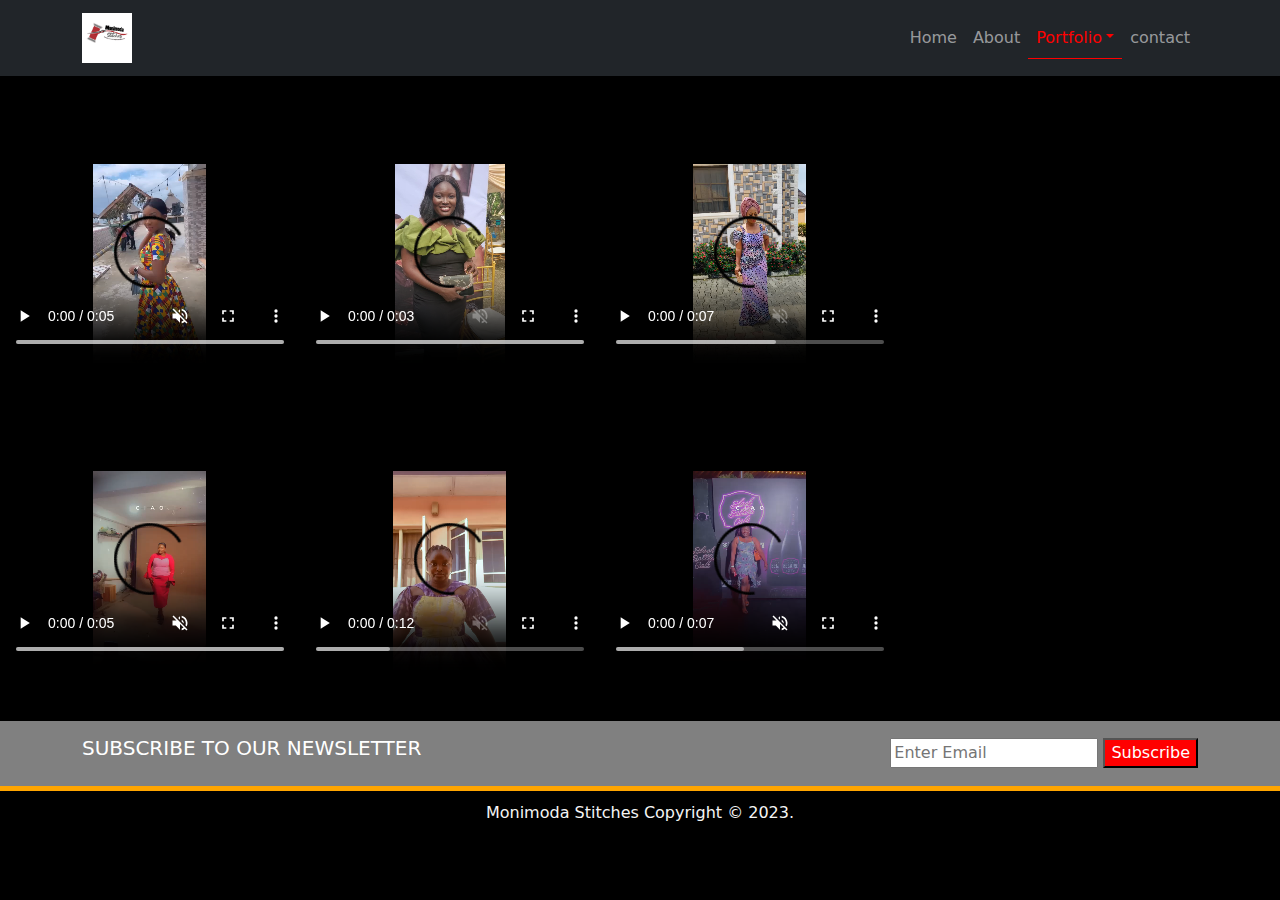
<file: video-page.html>
<!DOCTYPE html>
<html lang="en">
<head>
    <meta charset="UTF-8">
    <meta name="viewport" content="width=device-width, initial-scale=1.0">
    <link rel="stylesheet" href="https://cdn.jsdelivr.net/npm/bootstrap@5.3.3/dist/css/bootstrap.min.css">
    <link rel="stylesheet" href="../bootstrap-5.3.3-dist/css/bootstrap.min.css">

    <title>Our Video page</title>
    <link rel="stylesheet" href="video.css">
</head>
<body>
        <!--header-->

        <header>
            <nav class="navbar navbar-expand-sm bg-dark navbar-dark fixed-top mb-5"> 
                <div class="container">
                  <a class="navbar-brand" href="index.html"> <img id="logo" src="moni-logo1.jpg" width=" 50px" alt="monimoda logo"></a>
        
                  <button class="navbar-toggler" type="button" data-bs-toggle="collapse" data-bs-target="#navbarNav" aria-controls="navbarNav" aria-expanded="false" aria-label="Toggle navigation">
                    <span class="navbar-toggler-icon"></span>
                  </button>
        
                  <div class="collapse navbar-collapse" id="navbarNav">
                    <ul class="navbar-nav ms-auto">
        
                      <li class="nav-item">
                        <a class="nav-link"   href="index.html">Home</a>
                      </li>
        
                      <li class="nav-item">
                        <a class="nav-link" href="about-2.html">About</a>
                      </li>
        
                      <li class="nav-item dropdown">
                        <a class="nav-link dropdown-toggle" data-bs-toggle="dropdown" id="current" href="#">Portfolio</a>
                        <ul class="dropdown-menu">
                          <li><a class="dropdown-item"  href="portfolio-3.html"> First </a></li>
                          <li><a class="dropdown-item"   href="portfolio-7.html">Second  </a></li>
                          <li><a class="dropdown-item" id="current" href="video-page.html">Third </a></li>
                          <li><a class="dropdown-item" href="feedback-5.html">Feedback </a></li>
                        </ul>
                      </li>
                         
                      <li class="nav-item">
                        <a class="nav-link" href="contact-4.html">contact</a>
                      </li>
                    </ul>
                  </div>
                </div>
              </nav>
        </header>
    
   
    <!--section-->
    
    <section id="boxes">
        <div class="container-1">       
                        <div class="box-1" id="margin-top">
                            
                        <video controls loop muted  source src="vid4.mp4" width="300px" height="200px" type="video/mp4" controls="controls"></video> 
                            
  
                        </div>
                                
                        
                        <div class="box-1" id="margin-top" >
                        
                                <video controls loop muted src="vid2.mp4" width="300px" height="200px" type="video/mp4" controls="controls"></video>
                                
                        </div>


                        <div class="box-3" id="margin-top">
                            <video controls loop muted src="vid3.mp4" width="300px" height="200px" type="video/mp4" controls="controls"></video>
                             
                    </div>
        </div>
</section>





    <!--section-->
    <section id="boxes">
        <div class="container-1">
               


                        <div class="box-2">
                                <video controls loop muted src="vid5.mp4"  width="300px" height="200px" type="video/mp4" controls="controls"></video>
               


                        <div class="box-2">
                                <video control loop muted src="vid6.mp4"  width="300px" height="200px" type="video/mp4" controls="controls"></video>
                
                                
                        </div>

                        <div class="box-2">
                        
                                <video control loop muted src="vid7.mp4"  width="300px" height="200px" type="video/mp4" controls="controls"></video>
                                
                                
                           </div>  
                   
                          
</section>




    <!--section-->
    <!-- <section id="boxes">
        <div class="container-1">
               

           
        <div class="box-3">
                
                 <video src="./video/vid1.mp4 width="300px" height="200px" type="video/mp4" controls="controls"></video>
                
        </div>

    </section> -->







<!--section--->
<section id="newsletter">
    <div class="container">
        <h3>Subscribe to our newsletter</h3>
        <form  action="includes/newsletter.inc.php" method="post" class="form" id="form">
                <input type="email" placeholder="Enter Email" id="email" name="email" required> 
                <button type="submit" class="button_1" onclick="trigger()">Subscribe</button>
            
            </form>
    </div>
</section> 






<!--footer-->
<footer >
<p>Monimoda Stitches Copyright &copy; 2023.</p>
</fotter>





      <script src="../bootstrap-5.3.3-dist/js/bootstrap.min.js"></script>
    <script src="https://cdn.jsdelivr.net/npm/bootstrap@5.3.3/dist/js/bootstrap.bundle.min.js"></script>
    



    <script src="logo.js"></script>
    <script src="feedback.js"></script>
</body>
</html>
</file>
<file: home.css>
body {
    /* background-color: #13044e; */
    /* background-repeat: no-repeat;
    background-size: cover; */
    font:15/1.5px arial helvetica;
    width: auto;
    margin:0;
    padding:0;
    overflow-x: hidden;
   
   }



 #current{
    color: red;
    border-bottom: 1px solid;
    
}





 /*RWD*/

  .containerr{
    width: 100%;
    margin:auto;
    
}






/*showcase*/


#showcase{
        min-height: 600px;
        background: url(moni.jpg);
        background-repeat: no-repeat; 
        background-position: center;
        background-size: cover;
        width:100%;
        
        
}


#showcase h2 {
      margin-top: 15%;
      font-size: 20px;
        margin-bottom:10px;  
      padding:40px; 
      background: #ffffff;
      color:#13044e;
      width:450px;
      margin-left: 40px;
      font-weight:bold;
      
}



#showcase p {
    background: #ffffff;
    color:#13044e;
    font-size:18px;
    font-weight:bold;
    padding:40px;
    margin-left: 40px;
    margin-top:250px;
    width:500px;
}








/*newsltter*/

#newsletter{
    background:gray;
    border-bottom:orange 5px solid;
    min-height:70px;
    margin-top: -5%; 
    padding: 20px; 
    width: auto;
    color:white;
    
}


#newsletter h3{
            /* float:left;  */
        /* margin-top:15px; */
        text-transform: uppercase;
        font-size: 20px;
        
       
}





#newsletter form { 
    
     float:right; 
     margin-top:-40px;
     /* margin-left: 90%; */


}


#newsletter input{
    width:240px;
   text-align: center;
   border-bottom: 2px solid white;
   font-size: 18px;
   margin-top: -16px;
}




#newsletter button {
    color:white;
    background: red;
    }







/*slide-Show*/
#slide{
    min-height: 300px;
    /* background-position: center; */
    /* background-color:light blue; */
    /* text-align:center; */
    
}


.slide-head{
    background-color: #13044e;    
    padding: 10px;
    margin-top:none;
    margin-bottom: 10px; 
    /* width: 100%; */
}


.slide-head h3{
    color:#ffffff;
    font-size: 20px;
    width: 100%;
    margin-left: 10px;
}







#image{
    opacity:0;
    animation: fade 1s ease-in-out forwards;
    
}

#image :active{
    opacity: 1;
}


@keyframes fade {
    form{opacity :0;} to {opacity :1;}
}



  #slide figure img{

    border:blue 1px solid;
         width:500px;
        height:600px;
        /* margin-left: -15%;    */
        margin-bottom:20px;
        padding: 20px; 
        width: 80%;
        margin-left: 10%;
            
}



footer  {
    padding:10px;
    text-align:center;
    color:whitesmoke;
    background-color:black;
    font-weight:100px;
    margin-top: 30px;
    

    
}





@media screen and (max-width:600px) and (orientation:landscape){
    .containerr {
        width:100%; 
        margin:auto;
    }
}

@media screen and (max-width:600px) and (orientation:portrait){
    .containerr{
        width:100%; 
        margin:auto;
    }




    #showcase h2 {
        margin-top: 20%;
        font-size: 20px;
          margin-bottom:10px;  
        padding:40px; 
        /* background: #ffffff; */
        color:#13044e;
        width:100%;
        margin-left: 10px;
        font-weight:bold;
        
    }
    
    
    
    
    #showcase p {
      background: #ffffff;
      color:#13044e;
      font-size:18px;
      font-weight:bold;
      padding:40px;
      margin-left: 10px;
      margin-top:250px;
      width:100%;
    }
    

        /*newsltter*/

        #newsletter{
            background:gray;
            border-bottom:orange 5px solid;
            min-height:120px;
            margin-top: -5%; 
            padding: 20px; 
            width: 100%;
            color:white;
            
        }


#newsletter h3{
            /* float:left;  */
        margin-left:35px;
        text-transform: uppercase;
        font-size: 20px;
        
       
    }

    #newsletter form { 
     margin-left: -30%; 
     margin-top:5px;
     /* margin-left: 90%; */


    }



    #newsletter input{
        width:240px;
       text-align: center;
       border-bottom: 2px solid white;
       font-size: 18px;
       margin-top: -16px;
    }
    



    .text {
        font-size: 16px;
      }


      /* #slide figure img{
  
          
              height:200px;
              margin-left: 15%;   
              margin-bottom:20px;
              padding: 20px; 
              width: 100%;
              margin-right: 30%;
              margin-top: 20px;
                  
      } */




      .slide-head{
        background-color: #13044e;    
        padding: 10px;
        margin-top:none;
        margin-bottom: 10px; 
        /* width: 100%;  */
    }
    
    
     .slide-head h3{
        /* color:#ffffff; */
        /* font-size: 20px; */
        /* width: 100%; */
        text-align: center;
    }
     



      #slide figure img{

        border:blue 1px solid;
             width:500px;
            height:600px;
            /* margin-left: -15%;    */
            margin-bottom:20px;
            padding: 20px; 
            width: 80%;
            margin-left: 10%;
                
    }
}

@media(min-width:601px) and (max-width:768px){
    .containerr {
        width:100%; 
        margin:auto;
    }
}
</file>
<file: about.css>
#current{
    color: red;
    border-bottom: 1px solid;
    
}




        /*RWD*/

        .containerr{
            width: 100%;
            margin:auto;
            
        }
        
        

    



/*newsltter*/

#newsletter{
    background:gray;
    padding: 20px; 
    width:100%;
    color:white;
    border-bottom:orange 3px solid;
    min-height:70px;
    margin-top: 5%;
    
}


#newsletter h3{
    /* float:left;  */
/* margin-top:15px; */
text-transform: uppercase;
font-size: 20px;
padding: 15px;
}

#newsletter form { 
    /* margin-left: 70%;  */
    float:right; 
    margin-top:-40px;


}




#newsletter input{
   width:240px;
   text-align: center;
   border-bottom: 2px solid white;
   font-size: 18px;
   margin-top: -16px;
}

#newsletter .button_1 {
    color:white;
    background: red;
}



/*main*/

#main h3 {
    /* text-align:center;*/

    color:white;
    margin-left:100px;
    width:300px;

}



#main figure img {

    border: solid blue 1px;
    width:200px;
    margin-left:80%;
    margin-top: 0px;

    
} 

#main figcaption {
    color:grey;
    margin-left: 80%;
}


#showcase{
    min-height: 300px;
    background-color: antiquewhite;
    background-size: cover;
    background-repeat: no-repeat;

}


.dark_1{
        background-color: #ffffff;
        color:blue;
        font-size:15px;
        font-family:Arial;
        width:65%;
        margin-top:-20%;
        margin-left: 20px;
        padding:10px;
        margin-bottom: 20px;

}

.dark_1 h3{
    margin-left:40px;
    font-size: 23px;
}


.dark_1 p{
margin-left:20px;
font-weight: 300px;
font-size:20px;
padding: 20px;
}




.dark_2{
background-color: #e6e6e6;
color:blue;
font-size:15px;
font-family:Arial;
width:70%;
margin-top:-5px;
margin-left:20px;
padding:20px;

}

.dark_2 p{
    margin-left:20px;
    font-weight: 300px;
    font-size:20px;
    padding: 20px;
}



.dark_3{
    background-color:#ffffff;
    color:blue;
    font-size:15px;
    font-family:Arial;
    width:70%;
    margin-top:5px;
    margin-left:20px;
    padding:10px;
    margin-bottom: 10px;

}

.dark_3 p{
    margin-left:20px;
    font-weight: 300px;
    font-size:20px;
    padding: 20px;
}


.red{
    color:red;
}






/*contact*/

#branding {
    min-height: 100px;
    background-color: #e6e6e6;
    color:#13044e;
    font-size: 18px;
    padding: 20px;
    margin-top:5px;
}



#branding h3 {
    text-transform: uppercase;
    margin-left: 30px;
 }

    



#branding p{
    margin-left:40px;
    font-size: 18px;
}



/*Media*/

.containerr .branding-2{

    min-height: 100px;
    background-color:#e6e6e6;
    color:#13044e;
    font-size: 20px;
    font-weight: 400px; 
    padding:20px;
    margin-top: 5px;
}



.branding-2 p{
    margin-left:40px;
    font-size: 18px;
    color:#13044e;
    font-size: 18px;


} 



.link{
    margin-left:40%;
    margin-top: -40px;
}


.branding-2 a{

    margin-left:20px;
}






/*footer*/


footer  {
    padding:10px;
    text-align:center;
    color:whitesmoke;
    background-color: black;
    font-weight:100px;

    
}








@media(max-width:600px) and (orientation:landscape){
    .containerr {
        width:100%; 
        margin:auto;
    }
}

@media(max-width:600px) and (orientation:portrait){
    .containerr {
        width:100%; 
        margin:auto;
    }



    
/*newsltter*/

#newsletter{
    background:gray;
    padding: 20px; 
    width:102%;
    color:white;
    border-bottom:orange 3px solid;
    min-height:130px;
    margin-top: 20%;
    
}



#newsletter form { 

    margin-left: -25px; 
    margin-top:-3%;


}



#newsletter h3{
    /* float:left;  */
/* margin-top:15px; */
 /* text-transform: uppercase;
font-size: 20px;
padding: 10px;  */
}


    #newsletter input{
        width:240px;
        text-align: center;
        border-bottom: 2px solid white;
        font-size: 18px;
        margin-top: -5%;
        margin-left: -9%;
     }



    #main figure img {

        border: solid blue 1px;
        width:200px;
        margin-left:30%;
        margin-top: 0px;
    
        
    } 
    
    #main figcaption {
        color:grey;
        margin-left: 30%;
        margin-top: 20px;
    }



    .dark_1{
        background-color: #ffffff;
        color:blue;
        font-size:15px;
        font-family:Arial;
        width:100%;
        margin-top:-20%;
        /* margin-left: 20px; */
        padding:10px;
        margin-bottom: 20px;

}

.dark_1 h3{
    margin-left:40px;
    font-size: 23px;
    margin-top: 20%;
}


.dark_1 p{
margin-left:20px;
font-weight: 200px;
font-size:20px;
padding: 10px;
margin-top: -5%;
}



.dark_2{
    background-color: #e6e6e6;
    color:blue;
    font-size:15px;
    font-family:Arial;
    width:100%;
    margin-top:-5px;
    /* margin-left:20px; */
    padding:10px;
    
    }
    
    .dark_2 p{
        margin-left:20px;
        font-weight: 200px;
        font-size:20px;
        padding: 10px;
    }
    
    
    
    .dark_3{
        background-color:#ffffff;
        color:blue;
        font-size:15px;
        font-family:Arial;
        width:100%;
        margin-top:5px;
        /* margin-left:20px; */
        padding:10px;
        margin-bottom: 10px;
    
    }
    
    .dark_3 p{
        margin-left:20px;
        font-weight: 300px;
        font-size:20px;
        padding: 20px;
    }




    /*contact*/

#branding {
    min-height: 100px;
    background-color: #e6e6e6;
    color:#13044e;
    padding: 10px;
    margin-top:5px;
    width:100%;
}


 #branding h3 {
    text-transform: uppercase;
    margin-left: 20px;
    font-size: 18px;
    text-align: center;
 } 


#branding p{
    margin-left:20px;
    font-size: 18px;
}



                /*Media*/

.containerr .branding-2{

    min-height: 100px;
    background-color:#e6e6e6;
    color:#13044e;
    font-size: 20px;
    font-weight: 400px; 
    padding:20px;
    margin-top: 5px;
}



.branding-2 p{
    margin-left:20px;
    font-size: 18px;
    color:#13044e;
    font-size: 18px;


} 

     .link{
    
        margin-left:20%;
        margin-top: 10px;
     }


     .link a{
        margin-left: 10px;
     }



}

@media(min-width:601px) and (max-width:768px){
    .containerr {
        width:100%; 
        margin:auto;
    }
}





/* 
@media screen and (max-width: 480px) {
    .text {
      font-size: 16px;
    }
    

} */
</file>
<file: contact.css>
body {
     background-color:grey; 
    background-repeat: no-repeat;
    background-size: cover;
   
   
   }



   /*RWD*/

   .containerr{
    width: 1000px; 
    margin:auto;
}

@media(max-width:600px) and (orientation:landscape){
    .containerr {
        width:100%; 
        margin:auto;
    }
}

@media(max-width:600px) and (orientation:portrait){
    .containerr {
        width:100%; 
        margin:auto;
    }
}

@media(min-width:601px) and (max-width:768px){
    .containerr {
        width:100%; 
        margin:auto;
    }
}



#current{
    color: red;
    border-bottom: 1px solid;
    
}




/*Form*/

.request{
    min-height: 300px;
    /* width:100%; */
    margin-top: 8%;

}


.form-header{
    
    
    margin-bottom: 10px;
    font-size: 16px;
    font-weight: 100px;
    width:40%;
    background-color:#e6e6e6 ;
    border-bottom: 1px solid #13044e;
    padding:20px 40px;
    color:#13044e;
    margin-top: 10%;
        
}



form input{

    display:block;
    font-size:15px;
    /* padding:5px; */
    margin-left: 20px;
}




form button{
    background-color:red;
    color:white;
    border:2px solid #8e44;
    padding:10px;
    width:100px;
    font-size: 15px;
    margin-left: 20px;
    
    
}






/*contact*/

#branding-11 {
    min-height: 400px;
    background-color: #e6e6e6;
    color:#13044e; 
    padding:20px;
}



#branding-11 h3 {
    text-transform: uppercase;
    margin-left: 30px;
 }


#branding-11 p{
    margin-left:30px;
    font-size: 18px;
    width: 100%;
    /* height: 20%; */
    margin-top: 30px;
}




/*section-media*/

.containerr .branding-2{

        min-height: 20px;
        background-color:#e6e6e6;
        color:#13044e;
        font-weight: 400px;
        padding:20px;
    }

 
     .branding-2 p{
        margin-left:23px;
        font-size: 18px;
        color:#0d0c11;

    } 


    .branding-2 a{

        margin-left:20px;
    }

    .link{
        margin-left:40%;
    }


    .branding-2 h3{
        margin-left:23px;
        font-size: 18px;
        color:#0d0c11;

    } 




    
    


   







/*newsltter*/

#newsletter{
    background:gray;
     padding: 15px; 
    width:none;
    color:white;
    border-bottom:orange 5px solid;
    min-height:70px;
    /* font-size: 20px;
    margin-top: 15px; */
    
}


#newsletter h3{
        font-size: 20px;
}





#newsletter form { 
     margin-left: 60%; 
     margin-top:-40px;


}

 
 

/* #newsletter input [ type="email"] {
    
    font-size: 18px;
    height: 25px;
    padding:4px; 
} */



#newsletter form input{
    width:240px;
    text-align: center;
    border-bottom: 2px solid white;
    font-size: 15px;
    margin-top: 20px;

}


#newsletter .button_1{
    color:white;
    background: red;
    margin-left: 20%;
    /* margin-top: -60%; */
}



/*footer*/



footer  {
    padding:20px;
    margin-left:40%;
    color:whitesmoke;
    /* background-color: black; */
    font-weight:100px;

    
}






@media(max-width:600px) and (orientation:landscape){
    .containerr {
        width:100%; 
        margin:auto;
    }
}

@media(max-width:600px) and (orientation:portrait){
    .containerr {
        width:100%; 
        margin:auto;
    }


    .request .branding .form-header{
    
        background-position: center;
        margin-bottom: 10px;
        font-size: 16px;
        font-weight: 100px;
        width:100%;
        background-color:#e6e6e6 ;
        border-bottom: 1px solid #13044e;
        padding:10px 40px;
        color:#13044e;
        margin-top: 30%;
            
    }



    .branding h4 {
        /* text-transform: uppercase; */
        width:50%;

     }
    



    /*contact*/

#branding-11 {
    background-position: center;
    min-height: 400px;
    background-color: #e6e6e6;
    color:#13044e; 
    padding:20px;
    width:100%
}



    
#branding-11 h3 {
    text-transform: uppercase;
    margin-left: 30px;
    text-align: center;
    margin-top: 40px;
    }



 #branding-11 p{
    margin-left:30px;
    font-size: 18px;
    width: 100%;
    /* height: 20%; */
    margin-top: 30px;
    }



/*section-media*/

.containerr .branding-2{


    background-position: center;
    min-height: 20px;
    background-color:#e6e6e6;
    color:#13044e;
    font-weight: 400px;
    padding:10px;
    width:100%;
}



.branding-2 a{

    margin-left:10px;
    }

.link{
    margin-left:20%;
    }




/*newsltter*/

#newsletter{
    background-position: center;
    background:gray;
     padding: 15px; 
    width:none;
    color:white;
    border-bottom:orange 5px solid;
    min-height:150px;
     width:100%;
    
    }


#newsletter h3{
        font-size: 20px;
        text-align: center;
    }


#newsletter form { 
    /* margin-left: -5%; */
    margin-top:-5%;


    }


 #newsletter form input {
   
   font-size: 18px;
   height: 25px;
   padding:4px;
   margin-left: -110%; 
    } 





#newsletter .button_1{
    color:white;
    background: red;
    margin-top: 15px;
    margin-left: -110px;
    }



/*footer*/



    footer  {
    padding:10px;
    margin-left:10%;
    color:whitesmoke;
    /* background-color: black;  */
    font-weight:100px;

    
    }




}

@media(min-width:601px) and (max-width:768px){
    .containerr {
        width:100%; 
        margin:auto;
    }
}
</file>
<file: feedback.css>
/* body {
    background:url(./img/moni.jpg);
    background-repeat: no-repeat;
    background-size: cover;
    font:15/1.5px arial helvetica;
    margin:0;
    padding:0;
   
   
   } */

   

   /* header {
       background:gray;
       padding:30px;
       color:white;
       min-height: 70px;
       border-bottom: orange 5px solid;
   
   }


   header img{
    border:2px solid blue;
    
}


   
   ul {
       display: flex;
    
       margin-top: -60px;
       list-style-type: none;
   
   }
   
   li {
       margin-right:-130px;
       text-decoration: none;
       text-transform: uppercase;
       font-size: 16px;
       
   }
   
   .nav-one {
       color:white;
   }
   
   #current {
       color:orange;
   }
   
   
   span {
        color:orange;
   }

   

   header a:hover {
    color:#13044e;
    font-weight:bold;
}



   h3 {
       text-transform: uppercase;
   }
   
   .navigation-one {
       margin-left: 40%;
       font-weight: bolder;
       color:red;
   
   }
   
   .nav-one{
       margin-left: 20px;
       text-decoration: none;
   }
   
   
   
   li {
       margin-left: 20%;
       text-decoration: none;
       margin-top: 25px;
       font-size: 13px;
   }
   

   h3:hover {
    color:goldenrod;
    cursor: pointer;
}
 */



 #current{
    color: red;
    border-bottom: 1px solid;
    
}




            /*RWD*/
            .containerr-1{
                width:1000px; 
                margin:auto;
                overflow:hidden;
            }






/*feedback*/


#feedback{
        min-height: 400px;
        background-color: #e6e6e6;
        background-size: cover;
        padding:20px;
        font-size:20px;
        font-weight: 500px;
        margin-top: 80px;


}





/*newsltter*/

#newsletter{
    background:gray; 
    width:none;
    border-bottom:orange 5px solid;
    min-height:70px;
    
    
    margin-top: 15px; */
    
}


#newsletter h3{
            /* float:left;  */
        /* margin-top:15px; */
        color:white;
         font-size: 20px;
         padding: 15px;
}





#newsletter form { 
     /* margin-left: 70%;  */
     float:right; 
     margin-top:-40px;


}

 

#newsletter input [ type="email"] {
    width:250px;
    /* text-align: center; */
    /* border-bottom: 2px solid white; */
    font-size: 15px;
    height: 25px;
    padding:4px; 
}


/* 
#newsletter input{
    width:240px;
    text-align: center;
    border-bottom: 2px solid white;
    font-size: 1spx;
    margin-top: 2opx;

} */


#newsletter .button_1{
    color:white;
    background: red;
}



/*footer*/



footer  {
    padding:10px;
    text-align:center;
    color:whitesmoke;
    background-color: black;
    font-weight:100px;

    
}








@media(max-width:600px) and (orientation:landscape){
    .containerr-1 {
        width:100%px; 
        margin:auto;
    }
}

@media(max-width:600px) and (orientation:portrait){
    .containerr-1 {
        width:100%; 
        margin:auto;
    }

    #feedback{
        min-height: 600px;
        background-color: #e6e6e6;
        padding:10px;
        font-size:20px;
        font-weight: 200px;
          margin-top: 80px;

    }


    #feedback p{
        width:100%;
    }




    /*newsltter*/

    #newsletter{
    background:gray; 
    width:none;
    border-bottom:orange 5px solid;
    min-height:100px;
    margin-top: 15px;
    } 


    



    #newsletter h3{
   
        color:white;
         font-size: 20px;
         padding: 15px;
         margin-left: 40px;
    }


    #newsletter form { 
     margin-left:-10%;
     margin-top:-3%;


    }

 

    #newsletter input {
    width:250px;
    /* text-align: center; */
    /* border-bottom: 2px solid white; */
    font-size: 15px;
    margin-left:10px;
    

    } 



}

@media(min-width:601px) and (max-width:768px){
    .containerr-1 {
        width:100%; 
        margin:auto;
    }
}
</file>
<file: portfolio-3.css>
body {
    background-color: #13044e;
    background-repeat: no-repeat;
    background-size: cover;
    font:15/1.5px arial helvetica;
    margin:0;
    padding:0;
   
   
   }
#current{
    color: red;
    border-bottom: 1px solid;
    
}


  /*RWD*/

  .container-1{
    width:1000px; 
    margin:auto;
    overflow:hidden;
}







   .h3_catalog{
    text-align:center;
    color:blue;
    text-transform: uppercase;
    margin-top: 5%;
   }







/* boxes */

 #boxes{
    min-height:400px;
    background-color:#13044e;
    margin-bottom: none;
    margin-top:80px;
   
}  



 
.zoom-on-hover{
    transition:transform 0.3s ease-in-out;
}



.zoom-on-hover:hover{
    transform:scale(1.8);
}





#boxes P{
   color:#fff; 
   font-size: 15px;
}





/*boxes1*/

#boxes .box-1{

        float:left;
        width:100px;
        /* padding:10px; */
        /* border:3px solid blue; */
         margin-left:130px; 
        /* width:100px; */
        cursor:pointer;


}


#boxes .box-1 .img{

    margin-left:10px; 
    /* width:200px; */
    /* border:2px solid blue; */
    width:100px;
    
}



.h{
    margin-left:95%;
    margin-top:10px;
    color:#fff;
}

a{
    color:#fff;
}




/*boxes2*/


.h3_catalog{
    color:#fff;
}

#boxes .box-2{

    float:left;
    width:100px;
    /* padding:10px; */
    /* border:3px solid blue; */
    margin-left:130px;
    /* width:10px; */
    cursor:pointer;
    


}


#boxes .box-2 .img{

margin-left:10px; 
/* width:200px; */
/* border:2px solid blue; */
width:100px;

}




/*boxes3*/



 #boxes .box-3{

    float:left;
    width:100px;
    padding:10px; 
    /* border:3px solid blue; */
    margin-left:130px;
    /* width:100px; */
    cursor:pointer;
    


}


#boxes .box-3 .img{

margin-left:5px; 
/* width:200px; */
/* border:2px solid blue; */
width:100px;

} 



/*boxes4*/

#boxes .box-4{
padding: 5px;
    float:left;
    width:100px;
    margin-left:130px;
    cursor:pointer;


}


#boxes .box-4 .img{

margin-left:10px; 
width:100px;

} 



/*boxes5*/



#boxes .box-5{

    float:left;
    width:100px;
    margin-left:200px;
    cursor:pointer;
    padding: 5px;


}


#boxes .box-5 .img{

margin-left:10px; 
width:100px;

}  




/*newsltter*/

#newsletter{
    background:gray;
     padding: 15px; 
    width:none;
    color:white;
    border-bottom:orange 5px solid;
    min-height:70px;
    
    
}


#newsletter h3{
        
        text-transform: uppercase;
        font-size: 20px;
}





#newsletter form { 
    
     float:right; 
     margin-top:-30px;


}


#newsletter .button_1 {
    color:white;
    background: red;
}

 

#newsletter input [ type="email"] {
    width:250px;
    font-size: 18px;
    height: 25px;
    padding:4px;
}



/*footer*/



footer  {
    padding:10px;
    text-align:center;
    color:whitesmoke;
    background-color: black;
    font-weight:100px;

    
}








@media(max-width:600px) and (orientation:landscape){
    .container-1 {
        width:100%; 
        margin:auto;
    }
}

@media(max-width:600px) and (orientation:portrait){
    .container-1 {
        width:100%; 
        margin:auto;
    }


/*newsltter*/

#newsletter{
    background:gray;
     padding: 15px; 
    width:100%;
    color:white;
    border-bottom:orange 5px solid;
    min-height:100px;
    
    
}


#newsletter h3{
        
        text-transform: uppercase;
        font-size: 20px;
        margin-left: 30px;
}





#newsletter form { 
    
     float:right; 
     margin-top:10px;


}


#newsletter .button_1 {
    color:white;
    background: red;
}

 

#newsletter input{
    width:250px;
    font-size: 18px;
    height: 25px;
    padding:4px;
    margin-left: -2%;
}






}

@media(min-width:601px) and (max-width:768px){
    .container-1 {
        width:100%; 
        margin:auto;
    }
}
</file>
<file: portfolio-7.css>
body {
    background-color:blueviolet;
    background-repeat: no-repeat;
    background-size: cover;
    font:15/1.5px arial helvetica;
    margin:0;
    padding:0;
   
   
   }



#current{
    color: red;
    border-bottom: 1px solid;
    
}


  /*RWD*/

  .container-1{
    width:1000px; 
    margin:auto;
    overflow:hidden;
}





   /* .h3_catalog{
    text-align:center;
    color:blue;
    text-transform: uppercase;
    margin-top: 5%;
   } */

    #margin-top{
        margin-top:10%;
    } 


/* boxes */

 #boxes{
    min-height:400px;
    /* background-color:blue; */
    margin-bottom: none;
    margin-top:20px;
   
}  



 
.zoom-on-hover{
    transition:transform 0.3s ease-in-out;
}



.zoom-on-hover:hover{
    transform:scale(1.8);
}





#boxes P{
   color:#fff; 
   font-size: 15px;
}





/*boxes1*/

#boxes .box-1{

        float:left;
        width:100px;
        /* padding:10px; */
        /* border:3px solid blue; */
         margin-left:130px; 
        /* width:100px; */
        cursor:pointer;


}


#boxes .box-1 .img{

    margin-left:10px; 
    /* width:200px; */
    /* border:2px solid blue; */
    width:100px;
    
}



.h{
    margin-left:95%;
    margin-top:10px;
    color:#fff;
}

a{
    color:#fff;
}




/*boxes2*/


.h3_catalog{
    color:#fff;
}

#boxes .box-2{

    float:left;
    width:100px;
    /* padding:10px; */
    /* border:3px solid blue; */
    margin-left:130px;
    /* width:10px; */
    cursor:pointer;
    


}


#boxes .box-2 .img{

margin-left:10px; 
/* width:200px; */
/* border:2px solid blue; */
width:100px;

}




/*boxes3*/



 #boxes .box-3{

    float:left;
    width:100px;
    padding:10px; 
    /* border:3px solid blue; */
    margin-left:130px;
    /* width:100px; */
    cursor:pointer;
    


}


#boxes .box-3 .img{

margin-left:5px; 
/* width:200px; */
/* border:2px solid blue; */
width:100px;

} 



/*boxes4*/

#boxes .box-4{
padding: 5px;
    float:left;
    width:100px;
    margin-left:130px;
    cursor:pointer;


}


#boxes .box-4 .img{

margin-left:10px; 
width:100px;

} 



/*boxes5*/



#boxes .box-5{

    float:left;
    width:100px;
    margin-left:200px;
    cursor:pointer;
    padding: 5px;


}


#boxes .box-5 .img{

margin-left:10px; 
width:100px;

}  




/*newsltter*/

#newsletter{
    background:gray;
     padding: 15px; 
    width:none;
    color:white;
    border-bottom:orange 5px solid;
    min-height:70px;
    
    
}


#newsletter h3{
        
        text-transform: uppercase;
        font-size: 20px;
}





#newsletter form { 
    
     float:right; 
     margin-top:-30px;


}


#newsletter .button_1 {
    color:white;
    background: red;
}

 

#newsletter input [ type="email"] {
    width:250px;
    font-size: 18px;
    height: 25px;
    padding:4px;
}



/*footer*/



footer  {
    padding:10px;
    text-align:center;
    color:whitesmoke;
    background-color: black;
    font-weight:100px;

    
}






@media(max-width:600px) and (orientation:landscape){
    .container-1 {
        width:100%; 
        margin:auto;
    }
}

@media(max-width:600px) and (orientation:portrait){
    .container-1 {
        width:100%; 
        margin:auto;
    }

    


    /*newsltter*/

#newsletter{
    background:gray;
     padding: 15px; 
    width:none;
    color:white;
    border-bottom:orange 5px solid;
    min-height:100px;
    
    
}


#newsletter h3{
        
        text-transform: uppercase;
        font-size: 20px;
        margin-left: 5px;
}





#newsletter form { 
    
     margin-left:-20%; 
     margin-top:10px;


}


#newsletter input{
    width:250px;
    font-size: 18px;
    height: 25px;
    padding:4px;
    /* margin-left: -5px; */
}


}

@media(min-width:601px) and (max-width:768px){
    .container-1 {
        width:100%; 
        margin:auto;
    }
}
</file>
<file: video.css>
body {
    background-color:black;
    background-repeat: no-repeat;
    background-size: cover;
    font:15/1.5px arial helvetica;
    margin:0;
    padding:0;
   
   
   } 



        
   /*RWD*/

   .container-1{
    width:100%; 
    margin:auto;
    overflow:hidden;
}


#current{
    color: red;
    border-bottom: 1px solid;
    
}



   .h3_catalog{
    text-align:center;
    color:blue;
   }


   h3{
    text-transform: uppercase;
   } 

   #margin-top{
    margin-top:5%;
} 







/*video*/


#boxes{
    margin-top:100px;
    min-height:250px;
    /* background-color:#fff;  */



}

#boxes P{
   color:#fff; 
   font-size: 15px;
}




/*boxes1*/

#boxes .box-1{

         float:left;
        /* width:100px; */
        /* padding:10px; */
        /* border:3px solid blue; */
        /* margin-left:200px; */
        /* width:100px; */


}


#boxes .box-1 .video{

    margin-left:100px; 
    /* width:200px; */
    /* border:2px solid blue; */
    width:100px;
}


.h{
    margin-left:95%;
    margin-top:10px;
    color:#fff;
}




/*boxes2*/

#boxes .box-2{

    float:left;
    /* width:100px; */
    /* padding:10px; */
    /* border:3px solid blue; */
    /* margin-left:200px; */
    /* width:100px; */


}


#boxes .box-2 .video{

margin-left:100px; 
/* width:200px; */
/* border:2px solid blue; */
width:100px;
}



/*boxes3*/

#boxes .box-3{

    float:left;
    /* width:100px; */
    /* padding:10px; */
    /* border:3px solid blue; */
    /* margin-left:200px; */
    /* width:100px; */


}


#boxes .box-3 .video{

margin-left:310px; 
/* width:200px; */
/* border:2px solid blue; */
width:100px;
}






/*newsltter*/

#newsletter{
    background:gray;
     padding: 15px; 
    width:none;
    color:white;
    border-bottom:orange 5px solid;
    min-height:70px;
    /* font-size: 20px;
    margin-top: 15px; */
    
}


#newsletter h3{
            /* float:left;  */
        /* margin-top:15px; */
        text-transform: uppercase;
        font-size: 20px;
}





#newsletter form { 
     /* margin-left: 70%;  */
     float:right; 
     margin-top:-30px;


}


 

#newsletter input [ type="email"] {
    width:250px;
    /* text-align: center; */
    /* border-bottom: 2px solid white; */
    font-size: 18px;
    height: 25px;
    padding:4px;
}

#newsletter button{
        background-color: red;
        color: #fff;
}





/*footer*/



footer  {
    padding:10px;
    text-align:center;
    color:whitesmoke;
    background-color: black;
    font: weight 100px;

    
}





    





@media(max-width:600px) and (orientation:landscape){
    .container-1 {
        width:1000px; 
        margin:auto;
    }
}

@media(max-width:600px) and (orientation:portrait){
    .container-1 {
        width:100%; 
        margin:auto;
    }





    /*newsltter*/

#newsletter{
    background:gray;
     padding: 15px; 
    width:none;
    color:white;
    border-bottom:orange 5px solid;
    min-height:100px;
    /* font-size: 20px;
    margin-top: 15px; */
    
}


#newsletter h3{
            /* float:left;  */
        /* margin-top:15px; */
        text-transform: uppercase;
        font-size: 20px;
        margin-left: 10px;
}





#newsletter form { 
     /* margin-left: 70%;  */
     float:right; 
     margin-top:5px;


}


 

#newsletter input {
    width:250px;
    /* text-align: center; */
    /* border-bottom: 2px solid white; */
    font-size: 18px;
    height: 25px;
    padding:4px;
}

}

@media(min-width:601px) and (max-width:768px){
    .container-1 {
        width:100%; 
        margin:auto;
    }
}
</file>
